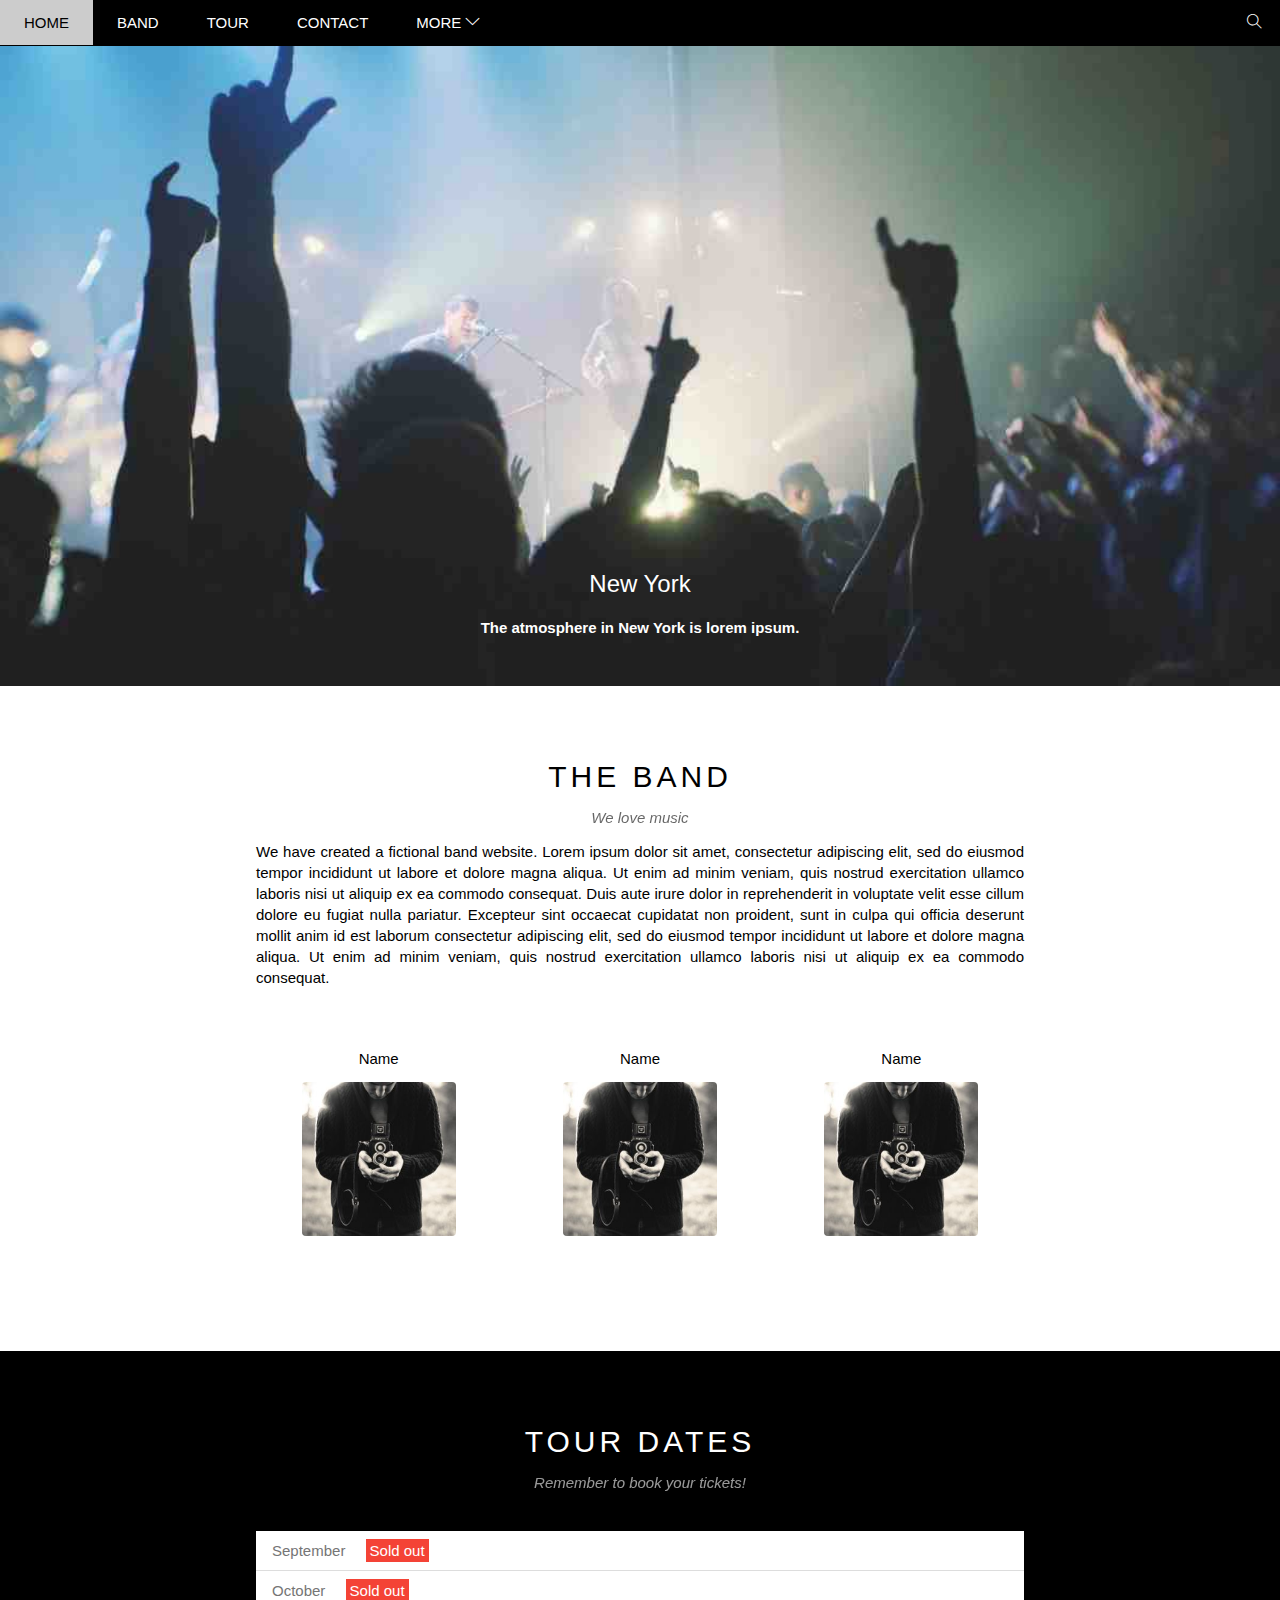
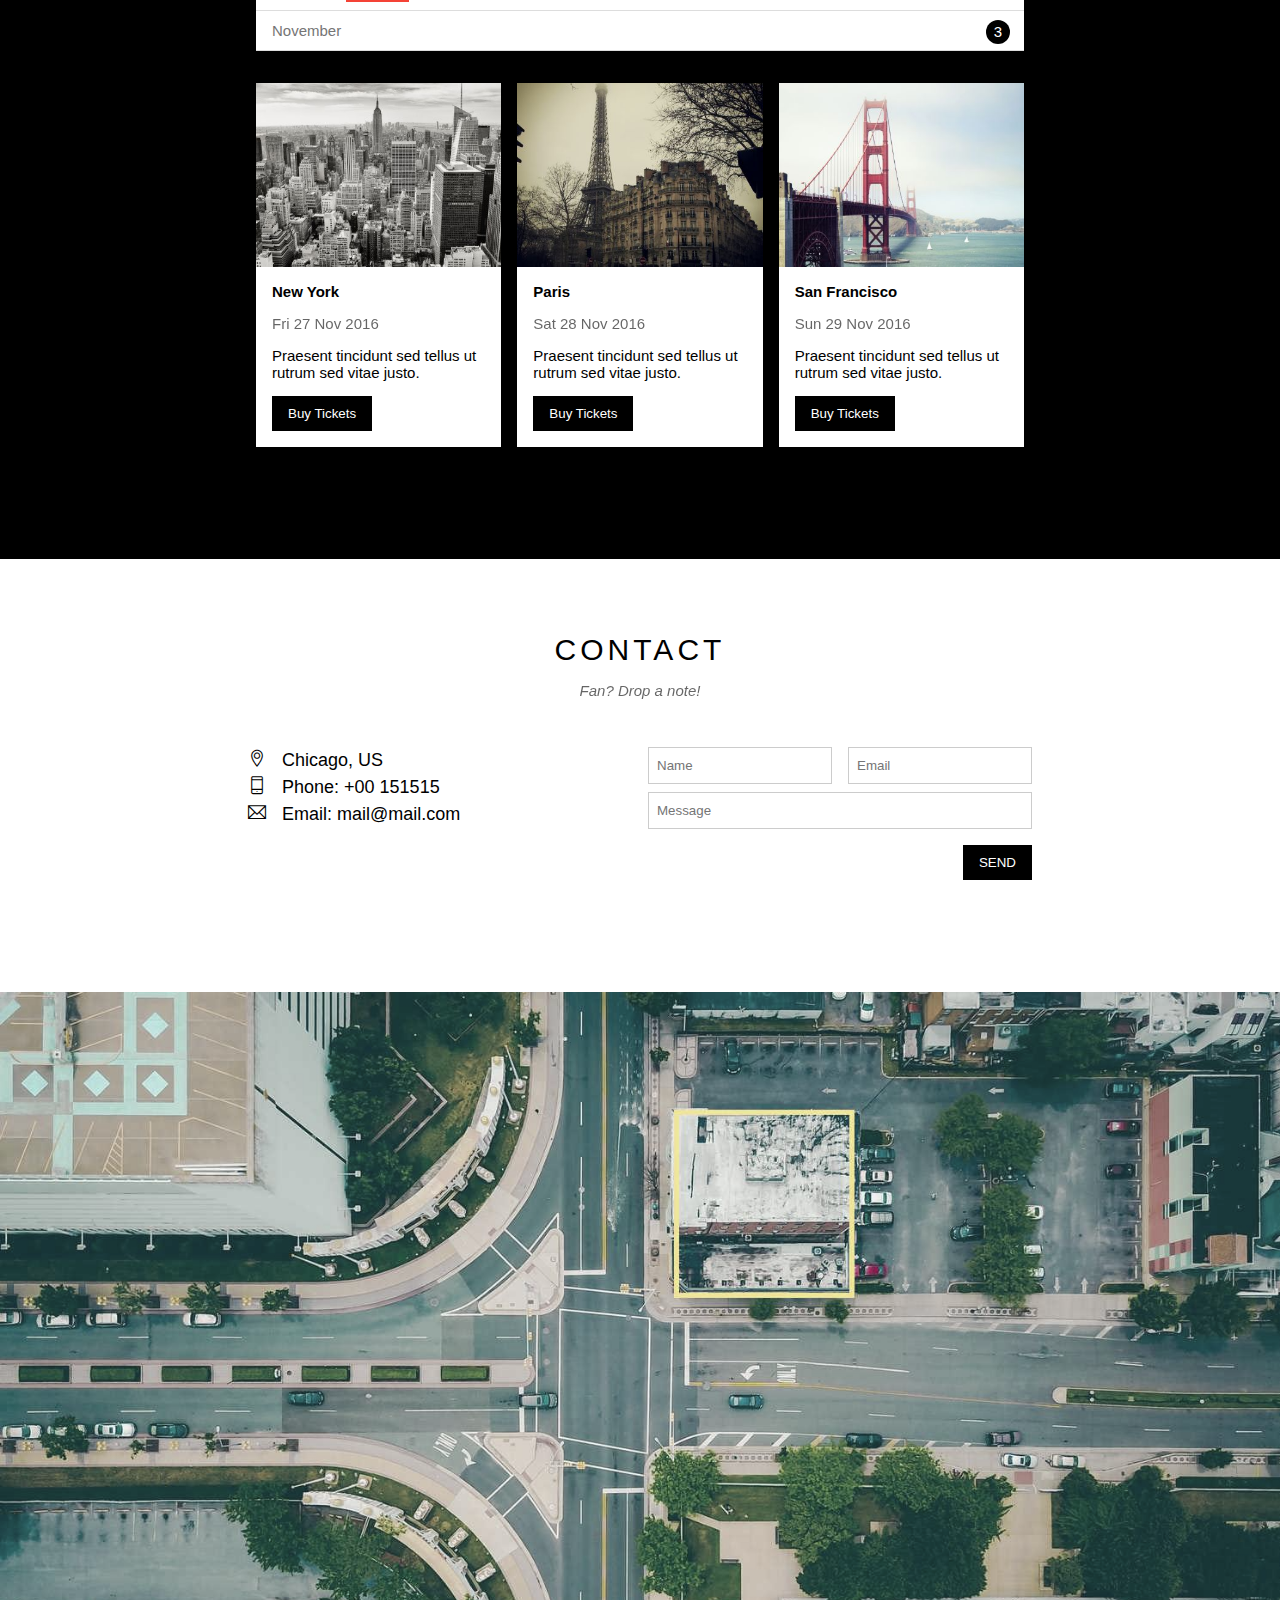
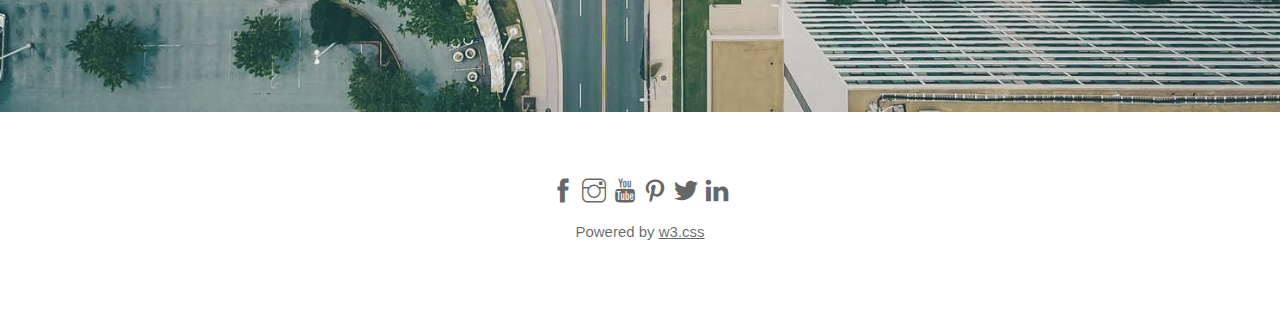
<file: index.html>
<!-- 
    https://www.w3schools.com/w3css/tryw3css_templates_band.htm
 -->
<!DOCTYPE html>
<html lang="en">
<head>
    <meta charset="UTF-8">
    <meta http-equiv="X-UA-Compatible" content="IE=edge">
    <meta name="viewport" content="width=device-width, initial-scale=1.0">
    <title>nncchifit</title>
    <link rel="stylesheet" href="./assets/css/style.css">
    <link rel="stylesheet" href="./assets/fonts/themify-icons/themify-icons.css">
</head>
<body>
    <div id="main">
        <div id="header">
            <!-- Begin: Nav -->
            <ul id="nav">
                <li><a href="#">Home</a></li>
                <li><a href="#band">Band</a></li>
                <li><a href="#tour">Tour</a></li>
                <li><a href="#contact">Contact</a></li>
                <li>
                    <a href="">
                        More
                        <i class="down-icon ti-angle-down"></i>
                    </a>
                    <ul class="subnav">
                        <li><a href="#">Merchandise</a></li>
                        <li><a href="#">Extras</a></li>
                        <li><a href="#">Media</a></li>
                    </ul>
                </li>
            </ul>
            <!-- End: Nav -->
            <!-- Begin: Search -->
            <div class="search-btn">
                <i class="search-icon ti-search"></i>
            </div>
            <!-- End: Search -->
        </div>

        <!-- Begin: Slider -->
        <div id="slider">
            <div class="text-content">
                <h2 class="text-heading">New York</h2>
                <p class="text-description">The atmosphere in New York is lorem ipsum.</p>
            </div>
            </div>
        <!-- End: Slider -->

        <div id="content">
            <!-- About -->
            <div id="band" class="content-section">
                <h2 class="section-heading">THE BAND</h2>
                <div class="section-subheading">We love music</div>
                <p class="about-text">We have created a fictional band website. Lorem ipsum dolor sit amet, consectetur adipiscing elit, sed do eiusmod tempor incididunt ut labore et dolore magna aliqua. Ut enim ad minim veniam, quis nostrud exercitation ullamco laboris nisi ut aliquip ex ea commodo consequat. Duis aute irure dolor in reprehenderit in voluptate velit esse cillum dolore eu fugiat nulla pariatur. Excepteur sint occaecat cupidatat non proident, sunt in culpa qui officia deserunt mollit anim id est laborum consectetur adipiscing elit, sed do eiusmod tempor incididunt ut labore et dolore magna aliqua. Ut enim ad minim veniam, quis nostrud exercitation ullamco laboris nisi ut aliquip ex ea commodo consequat.</p>
                <div class="row members-list">
                    <div class="col col-3 text-center">
                        <p class="member-name">Name</p>
                        <img src="./assets/img/band/member1.jpg" alt="Nam    e" class="member-img">
                    </div>
                    <div class="col col-3 text-center">
                        <p class="member-name">Name</p>
                        <img src="./assets/img/band/member1.jpg" alt="Nam    e" class="member-img">
                    </div>
                    <div class="col col-3 text-center">
                        <p class="member-name">Name</p>
                        <img src="./assets/img/band/member1.jpg" alt="Nam    e" class="member-img">
                    </div>
                </div>
            </div>
            
            <!-- Tour -->
            <div id="tour" class="tour-section">
                <div class="content-section">
                    <h2 class="section-heading text-white">TOUR DATES</h2>
                    <div class="section-subheading text-white">Remember to book your tickets!</div>

                    <!-- Tickets -->
                    <ul class="ticket-list">
                        <li>September <span class="sold-out">Sold out</span></li>
                        <li>October <span class="sold-out">Sold out</span></li>
                        <li>November <span class="quantity">3</span></li>
                    </ul>

                    <!-- places -->
                    <div class="row places-list">
                        <div class="col col-3">
                            <img src="./assets/img/places/place1.jpg" class="place-img" alt="New York">
                            <div class="place-body">
                                <h3 class="place-heading">New York</h3>
                                <p class="place-time">Fri 27 Nov 2016</p>
                                <p class="place-desc">Praesent tincidunt sed tellus ut rutrum sed vitae justo.</p>
                                <button class="btn js-buy-ticket">Buy Tickets</button>
                            </div>
                        </div>
                        <div class="col col-3">
                            <img src="./assets/img/places/place2.jpg" class="place-img" alt="New York">
                            <div class="place-body">
                                <h3 class="place-heading">Paris</h3>
                                <p class="place-time">Sat 28 Nov 2016</p>
                                <p class="place-desc">Praesent tincidunt sed tellus ut rutrum sed vitae justo.</p>
                                <button class="btn js-buy-ticket">Buy Tickets</button>
                            </div>
                        </div>
                        <div class="col col-3">
                            <img src="./assets/img/places/place3.jpg" class="place-img" alt="New York">
                            <div class="place-body">
                                <h3 class="place-heading">San Francisco</h3>
                                <p class="place-time">Sun 29 Nov 2016</p>
                                <p class="place-desc">Praesent tincidunt sed tellus ut rutrum sed vitae justo.</p>
                                <button class="btn js-buy-ticket">Buy Tickets</button>
                            </div>
                        </div>
                    </div>
                </div>

            </div>

            <!-- Contact -->
            <div id="contact" class="content-section">
                <h2 class="section-heading">CONTACT</h2>
                <div class="section-subheading">Fan? Drop a note!</div>
                <div class="row">
                    <div class="row contact-content">
                        <div class="col col-2 contact-info">
                            <p>
                                <i class="contact-icon ti-location-pin"></i>Chicago, US
                            </p>
                            <p>
                                <i class="contact-icon ti-mobile"></i>Phone: +00 151515
                            </p>
                            <p>
                                <i class="contact-icon ti-email"></i>Email: mail@mail.com
                            </p>
                        </div>
                        <div class="col col-2 contact-form">
                            <form action="">
                                <div class="row">
                                    <div class="col col-2" >
                                        <input type="text" name="" placeholder="Name" required id="" class="form-control">
                                    </div>
                                    <div class="col col-2">
                                        <input type="email" name="" placeholder="Email" required id="" class="form-control">
                                    </div>
                                </div>
                                <div class="row mt-8">
                                    <div class="col col-full">
                                        <input type="email" name="" placeholder="Message" required id="" class="form-control">
                                    </div>
                                </div>
                                <input class="btn pull-right mt-16" type="submit" value="SEND" >
                            </form>
                        </div>
                    </div>
                </div>
            </div>
            <!-- Image -->
            <div class="content-img">
                <img src="./assets/img/image/image.jpg" alt="Map">
            </div>
        </div>

        <div id="footer">
            <div class="socials-list text-center">
                <a href=""><i class="ti-facebook"></i></a>
                <a href=""><i class="ti-instagram"></i></a>
                <a href=""><i class="ti-youtube"></i></a>
                <a href=""><i class="ti-pinterest"></i></a>
                <a href=""><i class="ti-twitter-alt"></i></a>
                <a href=""><i class="ti-linkedin"></i></a>
            </div>
            <p class="copyright text-center">Powered by <a href="">w3.css</a></p>
        </div>
    </div>

    <div class="modal js-modal">
        <div class="modal-container js-modal-container">
            <div class="modal-close js-modal-close">
                <i class="ti-close"></i>
            </div>
            <header class="modal-header">
                <i class="modal-heading-icon ti-bag"></i>
                Tickets
            </header>
            <div class="modal-body">
                <lable for="ticket-quantity" class="modal-label">
                    <i class="ti-shopping-cart"></i>
                    Tickets, $15 per person
                </lable>
                <input id="ticket-quantity" type="text" class="modal-input" placeholder="How many?">
               
                <lable for="ticket-email" class="modal-label">
                    <i class="ti-user"></i>
                    Send To
                </lable>
                <input id="ticket-email" type="text" class="modal-input" placeholder="Enter email">
                <button id="buy-tickets">
                    PAY
                    <i class="modal-pay-icon ti-check"></i>
                </button>
            </div>
            <footer class="modal-footer">
                <p class="modal-help">Need <a href="">help?</a></p>
            </footer>
        </div>
    </div>

    <script>
        const buyBtns = document.querySelectorAll('.js-buy-ticket')
        const modal = document.querySelector('.js-modal')
        const modalContainer = document.querySelector('.js-modal-container')
        const modalClose = document.querySelector('.js-modal-close')


        // Hiển thị modal mua vé (Thêm class open vào modal)
        function showBuyTickets() {
            modal.classList.add('open')
        }

        // Hàm ẩn modal mua vé (Gỡ class open khỏi modal)
        function hideBuyTickets() {
            modal.classList.remove('open')
        }
        
        // addEventListener nghe hành vi
        for (const buyBtn of buyBtns) {
            buyBtn.addEventListener('click', showBuyTickets)
        }

        modalClose.addEventListener('click', hideBuyTickets)

        modal.addEventListener('click', hideBuyTickets)

        modalContainer.addEventListener('click', function(event) {
            event.stopPropagation()
        })
    </script>
</body>
</html>
</file>
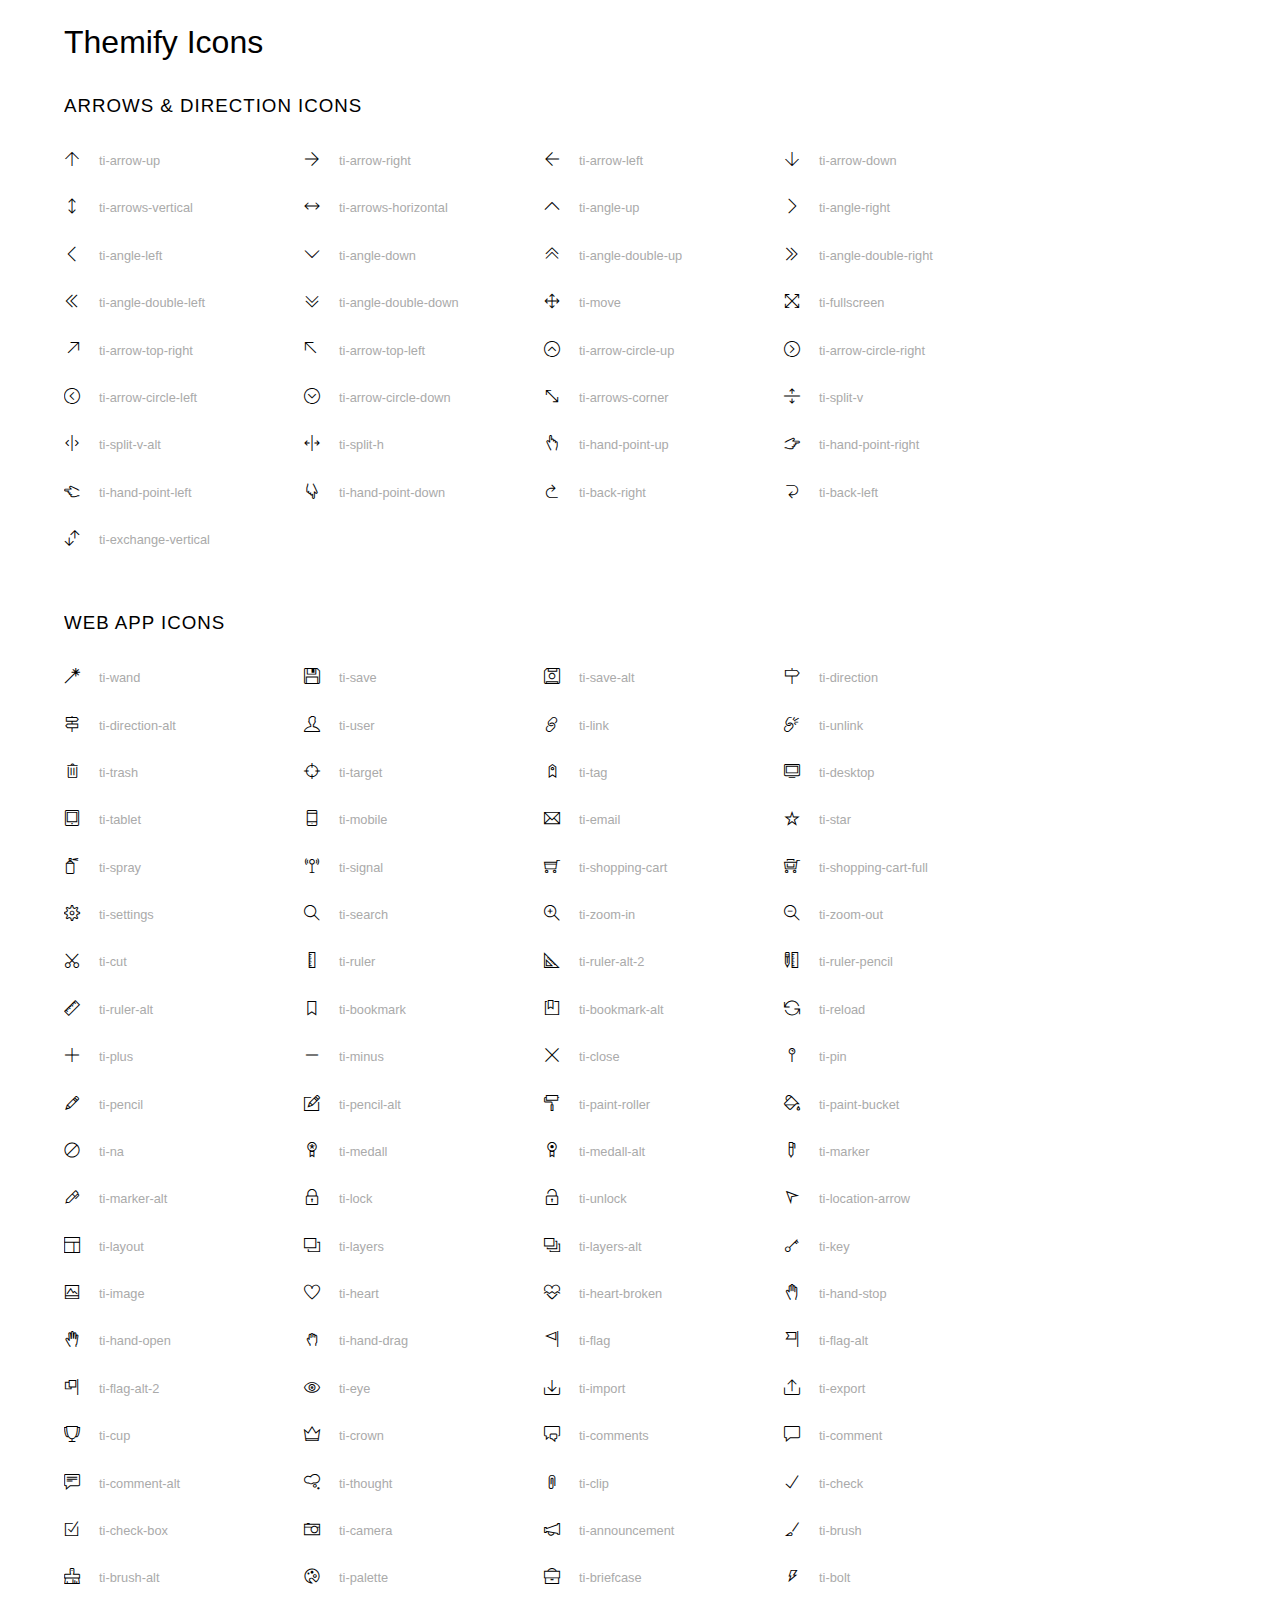
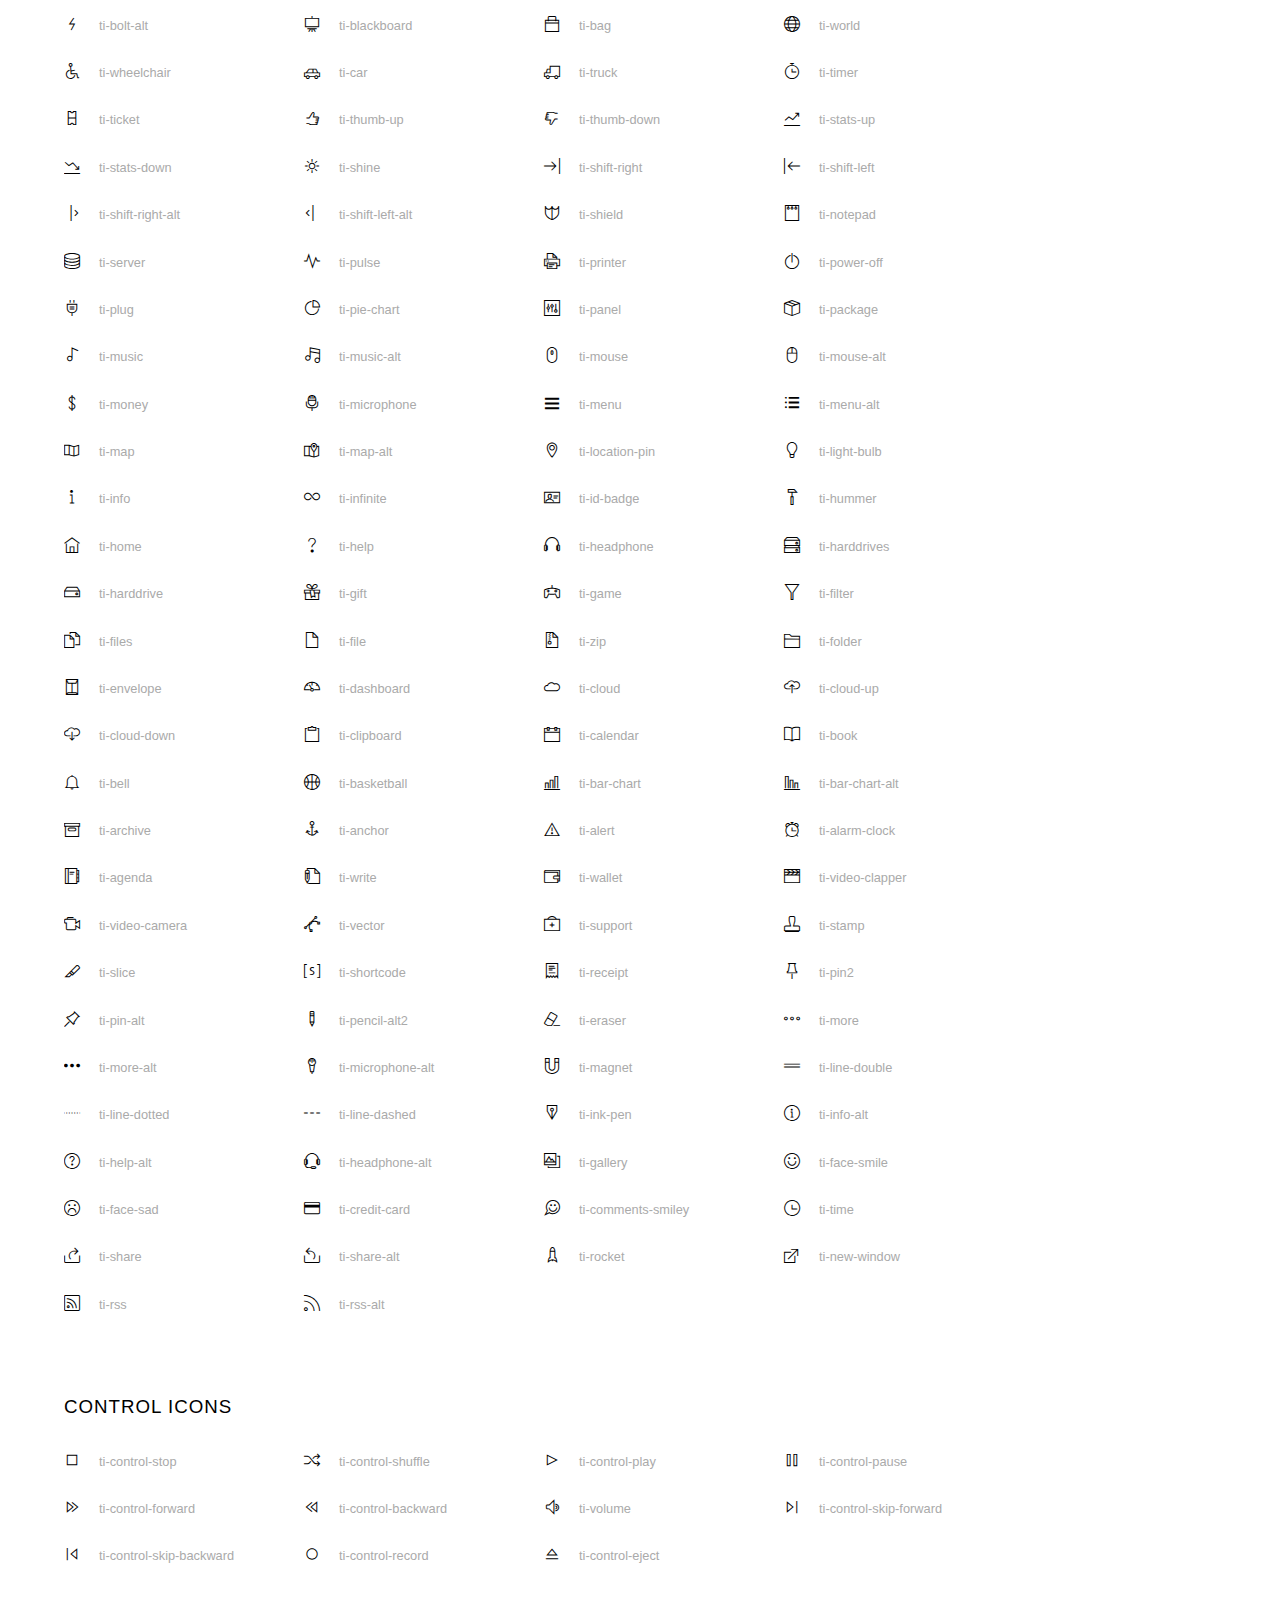
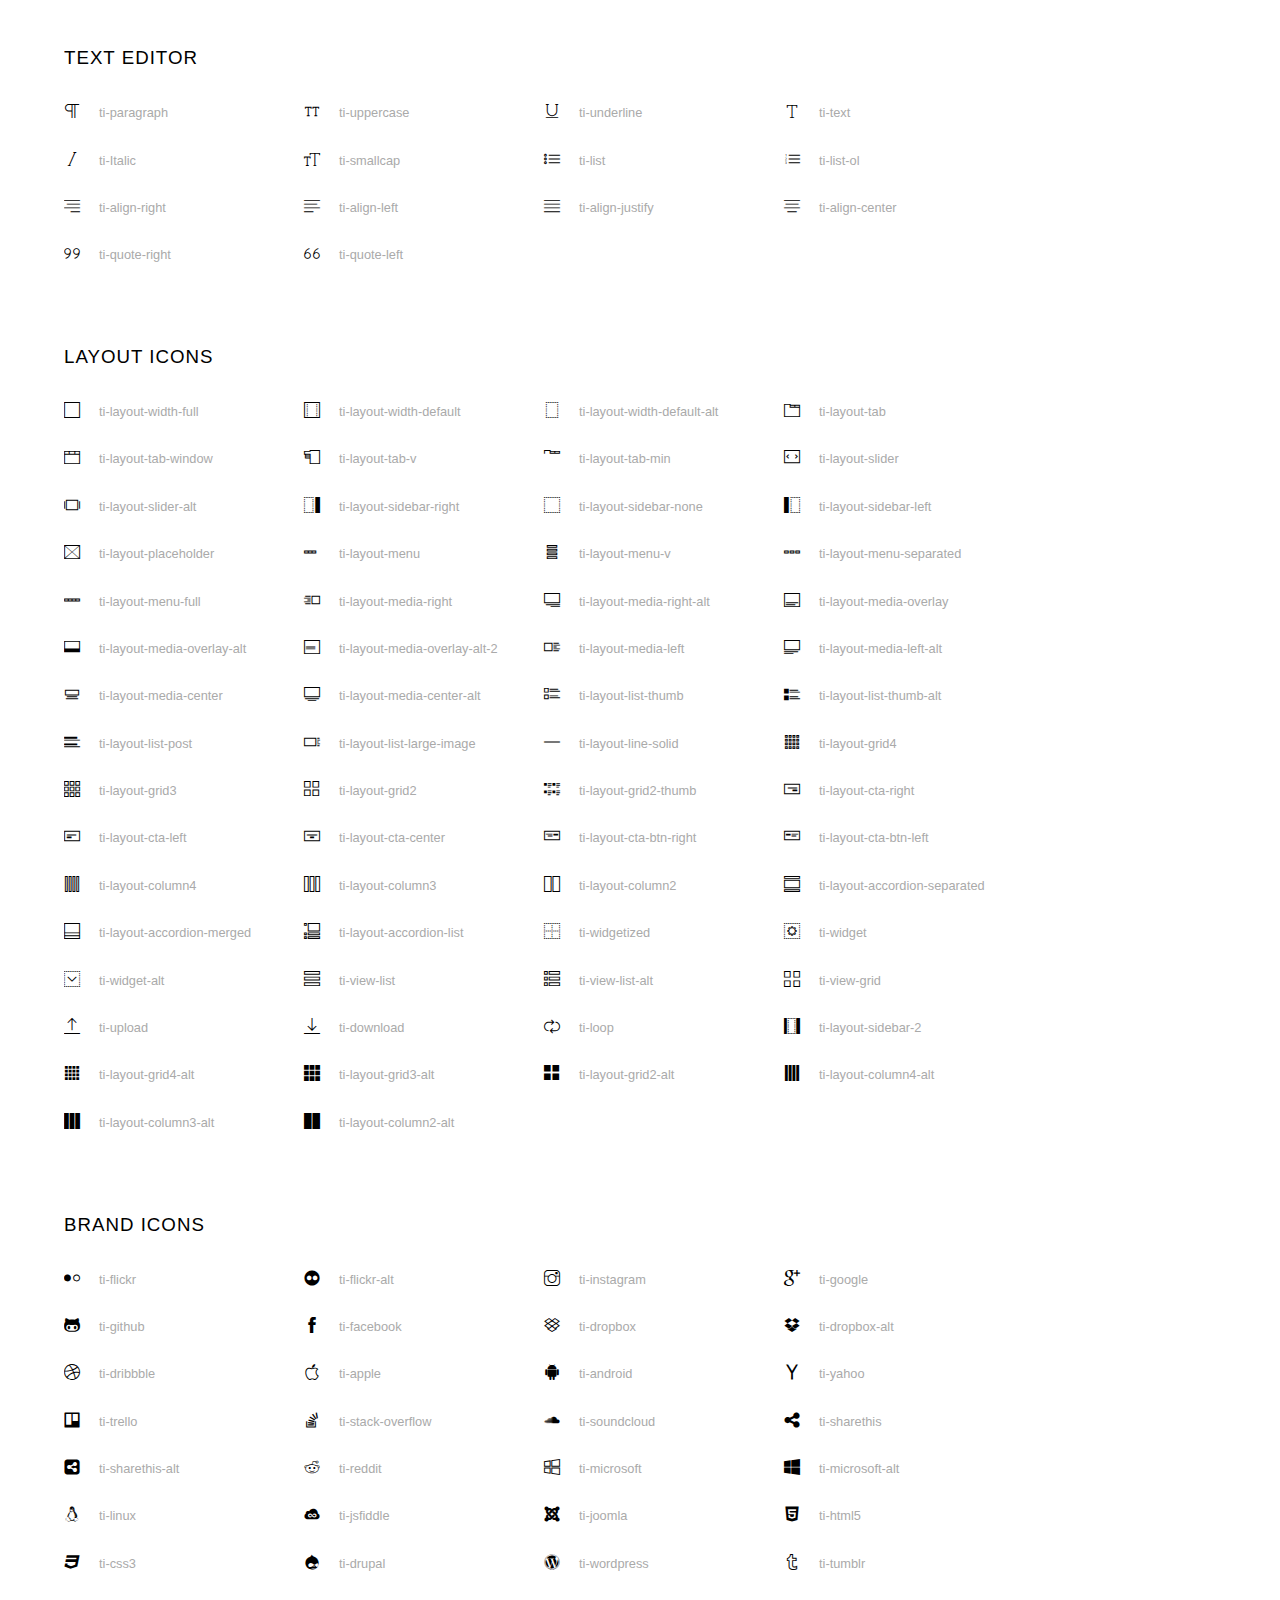
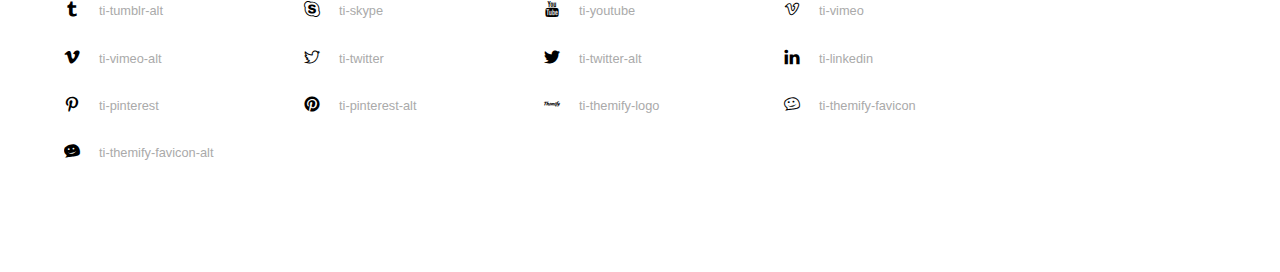
<file: assets/fonts/themify-icons/index.html>
<!doctype html>
<html>
<head>
	<meta charset="utf-8">
	<title>Themify Icon Font</title>
	<meta name="viewport" content="width=device-width">
	<link rel="stylesheet" href="demo-files/demo.css">
	<link rel="stylesheet" href="themify-icons.css">
	<!--[if lt IE 8]><!-->
	<link rel="stylesheet" href="ie7/ie7.css">
	<!--<![endif]-->
</head>
<body>
	<h1>Themify Icons</h1>

	<div class="icon-section">

		<div class="icon-section">
			<h3>Arrows &amp; Direction Icons </h3>

			<div class="icon-container">
				<span class="ti-arrow-up"></span><span class="icon-name"> ti-arrow-up</span>
			</div>
			<div class="icon-container">
				<span class="ti-arrow-right"></span><span class="icon-name"> ti-arrow-right</span>
			</div>
			<div class="icon-container">
				<span class="ti-arrow-left"></span><span class="icon-name"> ti-arrow-left</span>
			</div>
			<div class="icon-container">
				<span class="ti-arrow-down"></span><span class="icon-name"> ti-arrow-down</span>
			</div>
			<div class="icon-container">
				<span class="ti-arrows-vertical"></span><span class="icon-name"> ti-arrows-vertical</span>
			</div>
			<div class="icon-container">
				<span class="ti-arrows-horizontal"></span><span class="icon-name"> ti-arrows-horizontal</span>
			</div>
			<div class="icon-container">
				<span class="ti-angle-up"></span><span class="icon-name"> ti-angle-up</span>
			</div>
			<div class="icon-container">
				<span class="ti-angle-right"></span><span class="icon-name"> ti-angle-right</span>
			</div>
			<div class="icon-container">
				<span class="ti-angle-left"></span><span class="icon-name"> ti-angle-left</span>
			</div>
			<div class="icon-container">
				<span class="ti-angle-down"></span><span class="icon-name"> ti-angle-down</span>
			</div>	
			<div class="icon-container">
				<span class="ti-angle-double-up"></span><span class="icon-name"> ti-angle-double-up</span>
			</div>
			<div class="icon-container">
				<span class="ti-angle-double-right"></span><span class="icon-name"> ti-angle-double-right</span>
			</div>
			<div class="icon-container">
				<span class="ti-angle-double-left"></span><span class="icon-name"> ti-angle-double-left</span>
			</div>
			<div class="icon-container">
				<span class="ti-angle-double-down"></span><span class="icon-name"> ti-angle-double-down</span>
			</div>					
			<div class="icon-container">
				<span class="ti-move"></span><span class="icon-name"> ti-move</span>
			</div>
			<div class="icon-container">
				<span class="ti-fullscreen"></span><span class="icon-name"> ti-fullscreen</span>
			</div>
			<div class="icon-container">
				<span class="ti-arrow-top-right"></span><span class="icon-name"> ti-arrow-top-right</span>
			</div>
			<div class="icon-container">
				<span class="ti-arrow-top-left"></span><span class="icon-name"> ti-arrow-top-left</span>
			</div>
			<div class="icon-container">
				<span class="ti-arrow-circle-up"></span><span class="icon-name"> ti-arrow-circle-up</span>
			</div>
			<div class="icon-container">
				<span class="ti-arrow-circle-right"></span><span class="icon-name"> ti-arrow-circle-right</span>
			</div>
			<div class="icon-container">
				<span class="ti-arrow-circle-left"></span><span class="icon-name"> ti-arrow-circle-left</span>
			</div>
			<div class="icon-container">
				<span class="ti-arrow-circle-down"></span><span class="icon-name"> ti-arrow-circle-down</span>
			</div>
			<div class="icon-container">
				<span class="ti-arrows-corner"></span><span class="icon-name"> ti-arrows-corner</span>
			</div>
			<div class="icon-container">
				<span class="ti-split-v"></span><span class="icon-name"> ti-split-v</span>
			</div>

			<div class="icon-container">
				<span class="ti-split-v-alt"></span><span class="icon-name"> ti-split-v-alt</span>
			</div>
			<div class="icon-container">
				<span class="ti-split-h"></span><span class="icon-name"> ti-split-h</span>
			</div>
			<div class="icon-container">
				<span class="ti-hand-point-up"></span><span class="icon-name"> ti-hand-point-up</span>
			</div>
			<div class="icon-container">
				<span class="ti-hand-point-right"></span><span class="icon-name"> ti-hand-point-right</span>
			</div>
			<div class="icon-container">
				<span class="ti-hand-point-left"></span><span class="icon-name"> ti-hand-point-left</span>
			</div>
			<div class="icon-container">
				<span class="ti-hand-point-down"></span><span class="icon-name"> ti-hand-point-down</span>
			</div>
			<div class="icon-container">
				<span class="ti-back-right"></span><span class="icon-name"> ti-back-right</span>
			</div>
			<div class="icon-container">
				<span class="ti-back-left"></span><span class="icon-name"> ti-back-left</span>
			</div>
			<div class="icon-container">
				<span class="ti-exchange-vertical"></span><span class="icon-name"> ti-exchange-vertical</span>
			</div>

		</div> <!-- Arrows Icons -->



		<h3>Web App Icons</h3>
		
		<div class="icon-section">

			<div class="icon-container">
				<span class="ti-wand"></span><span class="icon-name"> ti-wand</span>
			</div>
			<div class="icon-container">
				<span class="ti-save"></span><span class="icon-name"> ti-save</span>
			</div>
			<div class="icon-container">
				<span class="ti-save-alt"></span><span class="icon-name"> ti-save-alt</span>
			</div>

			<div class="icon-container">
				<span class="ti-direction"></span><span class="icon-name"> ti-direction</span>
			</div>
			<div class="icon-container">
				<span class="ti-direction-alt"></span><span class="icon-name"> ti-direction-alt</span>
			</div>
			<div class="icon-container">
				<span class="ti-user"></span><span class="icon-name"> ti-user</span>
			</div>
			<div class="icon-container">
				<span class="ti-link"></span><span class="icon-name"> ti-link</span>
			</div>
			<div class="icon-container">
				<span class="ti-unlink"></span><span class="icon-name"> ti-unlink</span>
			</div>
			<div class="icon-container">
				<span class="ti-trash"></span><span class="icon-name"> ti-trash</span>
			</div>
			<div class="icon-container">
				<span class="ti-target"></span><span class="icon-name"> ti-target</span>
			</div>
			<div class="icon-container">
				<span class="ti-tag"></span><span class="icon-name"> ti-tag</span>
			</div>
			<div class="icon-container">
				<span class="ti-desktop"></span><span class="icon-name"> ti-desktop</span>
			</div>
			<div class="icon-container">
				<span class="ti-tablet"></span><span class="icon-name"> ti-tablet</span>
			</div>
			<div class="icon-container">
				<span class="ti-mobile"></span><span class="icon-name"> ti-mobile</span>
			</div>
			<div class="icon-container">
				<span class="ti-email"></span><span class="icon-name"> ti-email</span>
			</div>	
			<div class="icon-container">
				<span class="ti-star"></span><span class="icon-name"> ti-star</span>
			</div>
			<div class="icon-container">
				<span class="ti-spray"></span><span class="icon-name"> ti-spray</span>
			</div>
			<div class="icon-container">
				<span class="ti-signal"></span><span class="icon-name"> ti-signal</span>
			</div>
			<div class="icon-container">
				<span class="ti-shopping-cart"></span><span class="icon-name"> ti-shopping-cart</span>
			</div>
			<div class="icon-container">
				<span class="ti-shopping-cart-full"></span><span class="icon-name"> ti-shopping-cart-full</span>
			</div>
			<div class="icon-container">
				<span class="ti-settings"></span><span class="icon-name"> ti-settings</span>
			</div>
			<div class="icon-container">
				<span class="ti-search"></span><span class="icon-name"> ti-search</span>
			</div>
			<div class="icon-container">
				<span class="ti-zoom-in"></span><span class="icon-name"> ti-zoom-in</span>
			</div>
			<div class="icon-container">
				<span class="ti-zoom-out"></span><span class="icon-name"> ti-zoom-out</span>
			</div>
			<div class="icon-container">
				<span class="ti-cut"></span><span class="icon-name"> ti-cut</span>
			</div>
			<div class="icon-container">
				<span class="ti-ruler"></span><span class="icon-name"> ti-ruler</span>
			</div>
			<div class="icon-container">
				<span class="ti-ruler-alt-2"></span><span class="icon-name"> ti-ruler-alt-2</span>
			</div>			
			<div class="icon-container">
				<span class="ti-ruler-pencil"></span><span class="icon-name"> ti-ruler-pencil</span>
			</div>
			<div class="icon-container">
				<span class="ti-ruler-alt"></span><span class="icon-name"> ti-ruler-alt</span>
			</div>
			<div class="icon-container">
				<span class="ti-bookmark"></span><span class="icon-name"> ti-bookmark</span>
			</div>
			<div class="icon-container">
				<span class="ti-bookmark-alt"></span><span class="icon-name"> ti-bookmark-alt</span>
			</div>
			<div class="icon-container">
				<span class="ti-reload"></span><span class="icon-name"> ti-reload</span>
			</div>
			<div class="icon-container">
				<span class="ti-plus"></span><span class="icon-name"> ti-plus</span>
			</div>
			<div class="icon-container">
				<span class="ti-minus"></span><span class="icon-name"> ti-minus</span>
			</div>
			<div class="icon-container">
				<span class="ti-close"></span><span class="icon-name"> ti-close</span>
			</div>			
			<div class="icon-container">
				<span class="ti-pin"></span><span class="icon-name"> ti-pin</span>
			</div>
			<div class="icon-container">
				<span class="ti-pencil"></span><span class="icon-name"> ti-pencil</span>
			</div>
					
		  	<div class="icon-container">
				<span class="ti-pencil-alt"></span><span class="icon-name"> ti-pencil-alt</span>
			</div>
			<div class="icon-container">
				<span class="ti-paint-roller"></span><span class="icon-name"> ti-paint-roller</span>
			</div>
			<div class="icon-container">
				<span class="ti-paint-bucket"></span><span class="icon-name"> ti-paint-bucket</span>
			</div>
			<div class="icon-container">
				<span class="ti-na"></span><span class="icon-name"> ti-na</span>
			</div>
			<div class="icon-container">
				<span class="ti-medall"></span><span class="icon-name"> ti-medall</span>
			</div>
			<div class="icon-container">
				<span class="ti-medall-alt"></span><span class="icon-name"> ti-medall-alt</span>
			</div>
			<div class="icon-container">
				<span class="ti-marker"></span><span class="icon-name"> ti-marker</span>
			</div>
			<div class="icon-container">
				<span class="ti-marker-alt"></span><span class="icon-name"> ti-marker-alt</span>
			</div>

			<div class="icon-container">
				<span class="ti-lock"></span><span class="icon-name"> ti-lock</span>
			</div>
			<div class="icon-container">
				<span class="ti-unlock"></span><span class="icon-name"> ti-unlock</span>
			</div>
			<div class="icon-container">
				<span class="ti-location-arrow"></span><span class="icon-name"> ti-location-arrow</span>
			</div>
			<div class="icon-container">
				<span class="ti-layout"></span><span class="icon-name"> ti-layout</span>
			</div>
			<div class="icon-container">
				<span class="ti-layers"></span><span class="icon-name"> ti-layers</span>
			</div>
			<div class="icon-container">
				<span class="ti-layers-alt"></span><span class="icon-name"> ti-layers-alt</span>
			</div>
			<div class="icon-container">
				<span class="ti-key"></span><span class="icon-name"> ti-key</span>
			</div>
			<div class="icon-container">
				<span class="ti-image"></span><span class="icon-name"> ti-image</span>
			</div>
			<div class="icon-container">
				<span class="ti-heart"></span><span class="icon-name"> ti-heart</span>
			</div>
			<div class="icon-container">
				<span class="ti-heart-broken"></span><span class="icon-name"> ti-heart-broken</span>
			</div>
			<div class="icon-container">
				<span class="ti-hand-stop"></span><span class="icon-name"> ti-hand-stop</span>
			</div>
			<div class="icon-container">
				<span class="ti-hand-open"></span><span class="icon-name"> ti-hand-open</span>
			</div>
			<div class="icon-container">
				<span class="ti-hand-drag"></span><span class="icon-name"> ti-hand-drag</span>
			</div>
			<div class="icon-container">
				<span class="ti-flag"></span><span class="icon-name"> ti-flag</span>
			</div>
			<div class="icon-container">
				<span class="ti-flag-alt"></span><span class="icon-name"> ti-flag-alt</span>
			</div>
			<div class="icon-container">
				<span class="ti-flag-alt-2"></span><span class="icon-name"> ti-flag-alt-2</span>
			</div>
			<div class="icon-container">
				<span class="ti-eye"></span><span class="icon-name"> ti-eye</span>
			</div>
			<div class="icon-container">
				<span class="ti-import"></span><span class="icon-name"> ti-import</span>
			</div>			
			<div class="icon-container">
				<span class="ti-export"></span><span class="icon-name"> ti-export</span>
			</div>
			<div class="icon-container">
				<span class="ti-cup"></span><span class="icon-name"> ti-cup</span>
			</div>
			<div class="icon-container">
				<span class="ti-crown"></span><span class="icon-name"> ti-crown</span>
			</div>
			<div class="icon-container">
				<span class="ti-comments"></span><span class="icon-name"> ti-comments</span>
			</div>
			<div class="icon-container">
				<span class="ti-comment"></span><span class="icon-name"> ti-comment</span>
			</div>
			<div class="icon-container">
				<span class="ti-comment-alt"></span><span class="icon-name"> ti-comment-alt</span>
			</div>
			<div class="icon-container">
				<span class="ti-thought"></span><span class="icon-name"> ti-thought</span>
			</div>			
			<div class="icon-container">
				<span class="ti-clip"></span><span class="icon-name"> ti-clip</span>
			</div>

			<div class="icon-container">
				<span class="ti-check"></span><span class="icon-name"> ti-check</span>
			</div>
			<div class="icon-container">
				<span class="ti-check-box"></span><span class="icon-name"> ti-check-box</span>
			</div>
			<div class="icon-container">
				<span class="ti-camera"></span><span class="icon-name"> ti-camera</span>
			</div>
			<div class="icon-container">
				<span class="ti-announcement"></span><span class="icon-name"> ti-announcement</span>
			</div>
			<div class="icon-container">
				<span class="ti-brush"></span><span class="icon-name"> ti-brush</span>
			</div>
			<div class="icon-container">
				<span class="ti-brush-alt"></span><span class="icon-name"> ti-brush-alt</span>
			</div>
			<div class="icon-container">
				<span class="ti-palette"></span><span class="icon-name"> ti-palette</span>
			</div>			
			<div class="icon-container">
				<span class="ti-briefcase"></span><span class="icon-name"> ti-briefcase</span>
			</div>
			<div class="icon-container">
				<span class="ti-bolt"></span><span class="icon-name"> ti-bolt</span>
			</div>
			<div class="icon-container">
				<span class="ti-bolt-alt"></span><span class="icon-name"> ti-bolt-alt</span>
			</div>
			<div class="icon-container">
				<span class="ti-blackboard"></span><span class="icon-name"> ti-blackboard</span>
			</div>
			<div class="icon-container">
				<span class="ti-bag"></span><span class="icon-name"> ti-bag</span>
			</div>
			<div class="icon-container">
				<span class="ti-world"></span><span class="icon-name"> ti-world</span>
			</div>
			<div class="icon-container">
				<span class="ti-wheelchair"></span><span class="icon-name"> ti-wheelchair</span>
			</div>
			<div class="icon-container">
				<span class="ti-car"></span><span class="icon-name"> ti-car</span>
			</div>
			<div class="icon-container">
				<span class="ti-truck"></span><span class="icon-name"> ti-truck</span>
			</div>
			<div class="icon-container">
				<span class="ti-timer"></span><span class="icon-name"> ti-timer</span>
			</div>
			<div class="icon-container">
				<span class="ti-ticket"></span><span class="icon-name"> ti-ticket</span>
			</div>
			<div class="icon-container">
				<span class="ti-thumb-up"></span><span class="icon-name"> ti-thumb-up</span>
			</div>
			<div class="icon-container">
				<span class="ti-thumb-down"></span><span class="icon-name"> ti-thumb-down</span>
			</div>

			<div class="icon-container">
				<span class="ti-stats-up"></span><span class="icon-name"> ti-stats-up</span>
			</div>
			<div class="icon-container">
				<span class="ti-stats-down"></span><span class="icon-name"> ti-stats-down</span>
			</div>
			<div class="icon-container">
				<span class="ti-shine"></span><span class="icon-name"> ti-shine</span>
			</div>
			<div class="icon-container">
				<span class="ti-shift-right"></span><span class="icon-name"> ti-shift-right</span>
			</div>
			<div class="icon-container">
				<span class="ti-shift-left"></span><span class="icon-name"> ti-shift-left</span>
			</div>

			<div class="icon-container">
				<span class="ti-shift-right-alt"></span><span class="icon-name"> ti-shift-right-alt</span>
			</div>
			<div class="icon-container">
				<span class="ti-shift-left-alt"></span><span class="icon-name"> ti-shift-left-alt</span>
			</div>
			<div class="icon-container">
				<span class="ti-shield"></span><span class="icon-name"> ti-shield</span>
			</div>
			<div class="icon-container">
				<span class="ti-notepad"></span><span class="icon-name"> ti-notepad</span>
			</div>
			<div class="icon-container">
				<span class="ti-server"></span><span class="icon-name"> ti-server</span>
			</div>

			<div class="icon-container">
				<span class="ti-pulse"></span><span class="icon-name"> ti-pulse</span>
			</div>
			<div class="icon-container">
				<span class="ti-printer"></span><span class="icon-name"> ti-printer</span>
			</div>
			<div class="icon-container">
				<span class="ti-power-off"></span><span class="icon-name"> ti-power-off</span>
			</div>
			<div class="icon-container">
				<span class="ti-plug"></span><span class="icon-name"> ti-plug</span>
			</div>
			<div class="icon-container">
				<span class="ti-pie-chart"></span><span class="icon-name"> ti-pie-chart</span>
			</div>

			<div class="icon-container">
				<span class="ti-panel"></span><span class="icon-name"> ti-panel</span>
			</div>
			<div class="icon-container">
				<span class="ti-package"></span><span class="icon-name"> ti-package</span>
			</div>
			<div class="icon-container">
				<span class="ti-music"></span><span class="icon-name"> ti-music</span>
			</div>
			<div class="icon-container">
				<span class="ti-music-alt"></span><span class="icon-name"> ti-music-alt</span>
			</div>
			<div class="icon-container">
				<span class="ti-mouse"></span><span class="icon-name"> ti-mouse</span>
			</div>
			<div class="icon-container">
				<span class="ti-mouse-alt"></span><span class="icon-name"> ti-mouse-alt</span>
			</div>
			<div class="icon-container">
				<span class="ti-money"></span><span class="icon-name"> ti-money</span>
			</div>
			<div class="icon-container">
				<span class="ti-microphone"></span><span class="icon-name"> ti-microphone</span>
			</div>
			<div class="icon-container">
				<span class="ti-menu"></span><span class="icon-name"> ti-menu</span>
			</div>
			<div class="icon-container">
				<span class="ti-menu-alt"></span><span class="icon-name"> ti-menu-alt</span>
			</div>
			<div class="icon-container">
				<span class="ti-map"></span><span class="icon-name"> ti-map</span>
			</div>
			<div class="icon-container">
				<span class="ti-map-alt"></span><span class="icon-name"> ti-map-alt</span>
			</div>

			<div class="icon-container">
				<span class="ti-location-pin"></span><span class="icon-name"> ti-location-pin</span>
			</div>

			<div class="icon-container">
				<span class="ti-light-bulb"></span><span class="icon-name"> ti-light-bulb</span>
			</div>
			<div class="icon-container">
				<span class="ti-info"></span><span class="icon-name"> ti-info</span>
			</div>
			<div class="icon-container">
				<span class="ti-infinite"></span><span class="icon-name"> ti-infinite</span>
			</div>
			<div class="icon-container">
				<span class="ti-id-badge"></span><span class="icon-name"> ti-id-badge</span>
			</div>
			<div class="icon-container">
				<span class="ti-hummer"></span><span class="icon-name"> ti-hummer</span>
			</div>
			<div class="icon-container">
				<span class="ti-home"></span><span class="icon-name"> ti-home</span>
			</div>
			<div class="icon-container">
				<span class="ti-help"></span><span class="icon-name"> ti-help</span>
			</div>
			<div class="icon-container">
				<span class="ti-headphone"></span><span class="icon-name"> ti-headphone</span>
			</div>
			<div class="icon-container">
				<span class="ti-harddrives"></span><span class="icon-name"> ti-harddrives</span>
			</div>
			<div class="icon-container">
				<span class="ti-harddrive"></span><span class="icon-name"> ti-harddrive</span>
			</div>
			<div class="icon-container">
				<span class="ti-gift"></span><span class="icon-name"> ti-gift</span>
			</div>
			<div class="icon-container">
				<span class="ti-game"></span><span class="icon-name"> ti-game</span>
			</div>
			<div class="icon-container">
				<span class="ti-filter"></span><span class="icon-name"> ti-filter</span>
			</div>
			<div class="icon-container">
				<span class="ti-files"></span><span class="icon-name"> ti-files</span>
			</div>
			<div class="icon-container">
				<span class="ti-file"></span><span class="icon-name"> ti-file</span>
			</div>
			<div class="icon-container">
				<span class="ti-zip"></span><span class="icon-name"> ti-zip</span>
			</div>
			<div class="icon-container">
				<span class="ti-folder"></span><span class="icon-name"> ti-folder</span>
			</div>			
			<div class="icon-container">
				<span class="ti-envelope"></span><span class="icon-name"> ti-envelope</span>
			</div>


			<div class="icon-container">
				<span class="ti-dashboard"></span><span class="icon-name"> ti-dashboard</span>
			</div>
			<div class="icon-container">
				<span class="ti-cloud"></span><span class="icon-name"> ti-cloud</span>
			</div>
			<div class="icon-container">
				<span class="ti-cloud-up"></span><span class="icon-name"> ti-cloud-up</span>
			</div>
			<div class="icon-container">
				<span class="ti-cloud-down"></span><span class="icon-name"> ti-cloud-down</span>
			</div>
			<div class="icon-container">
				<span class="ti-clipboard"></span><span class="icon-name"> ti-clipboard</span>
			</div>
			<div class="icon-container">
				<span class="ti-calendar"></span><span class="icon-name"> ti-calendar</span>
			</div>
			<div class="icon-container">
				<span class="ti-book"></span><span class="icon-name"> ti-book</span>
			</div>
			<div class="icon-container">
				<span class="ti-bell"></span><span class="icon-name"> ti-bell</span>
			</div>
			<div class="icon-container">
				<span class="ti-basketball"></span><span class="icon-name"> ti-basketball</span>
			</div>
			<div class="icon-container">
				<span class="ti-bar-chart"></span><span class="icon-name"> ti-bar-chart</span>
			</div>
			<div class="icon-container">
				<span class="ti-bar-chart-alt"></span><span class="icon-name"> ti-bar-chart-alt</span>
			</div>


			<div class="icon-container">
				<span class="ti-archive"></span><span class="icon-name"> ti-archive</span>
			</div>
			<div class="icon-container">
				<span class="ti-anchor"></span><span class="icon-name"> ti-anchor</span>
			</div>

			<div class="icon-container">
				<span class="ti-alert"></span><span class="icon-name"> ti-alert</span>
			</div>
			<div class="icon-container">
				<span class="ti-alarm-clock"></span><span class="icon-name"> ti-alarm-clock</span>
			</div>
			<div class="icon-container">
				<span class="ti-agenda"></span><span class="icon-name"> ti-agenda</span>
			</div>
			<div class="icon-container">
				<span class="ti-write"></span><span class="icon-name"> ti-write</span>
			</div>

			<div class="icon-container">
				<span class="ti-wallet"></span><span class="icon-name"> ti-wallet</span>
			</div>
			<div class="icon-container">
				<span class="ti-video-clapper"></span><span class="icon-name"> ti-video-clapper</span>
			</div>
			<div class="icon-container">
				<span class="ti-video-camera"></span><span class="icon-name"> ti-video-camera</span>
			</div>
			<div class="icon-container">
				<span class="ti-vector"></span><span class="icon-name"> ti-vector</span>
			</div>

			<div class="icon-container">
				<span class="ti-support"></span><span class="icon-name"> ti-support</span>
			</div>
			<div class="icon-container">
				<span class="ti-stamp"></span><span class="icon-name"> ti-stamp</span>
			</div>
			<div class="icon-container">
				<span class="ti-slice"></span><span class="icon-name"> ti-slice</span>
			</div>
			<div class="icon-container">
				<span class="ti-shortcode"></span><span class="icon-name"> ti-shortcode</span>
			</div>
			<div class="icon-container">
				<span class="ti-receipt"></span><span class="icon-name"> ti-receipt</span>
			</div>
			<div class="icon-container">
				<span class="ti-pin2"></span><span class="icon-name"> ti-pin2</span>
			</div>
			<div class="icon-container">
				<span class="ti-pin-alt"></span><span class="icon-name"> ti-pin-alt</span>
			</div>
			<div class="icon-container">
				<span class="ti-pencil-alt2"></span><span class="icon-name"> ti-pencil-alt2</span>
			</div>
			<div class="icon-container">
				<span class="ti-eraser"></span><span class="icon-name"> ti-eraser</span>
			</div>			
			<div class="icon-container">
				<span class="ti-more"></span><span class="icon-name"> ti-more</span>
			</div>
			<div class="icon-container">
				<span class="ti-more-alt"></span><span class="icon-name"> ti-more-alt</span>
			</div>
			<div class="icon-container">
				<span class="ti-microphone-alt"></span><span class="icon-name"> ti-microphone-alt</span>
			</div>
			<div class="icon-container">
				<span class="ti-magnet"></span><span class="icon-name"> ti-magnet</span>
			</div>
			<div class="icon-container">
				<span class="ti-line-double"></span><span class="icon-name"> ti-line-double</span>
			</div>
			<div class="icon-container">
				<span class="ti-line-dotted"></span><span class="icon-name"> ti-line-dotted</span>
			</div>
			<div class="icon-container">
				<span class="ti-line-dashed"></span><span class="icon-name"> ti-line-dashed</span>
			</div>

			<div class="icon-container">
				<span class="ti-ink-pen"></span><span class="icon-name"> ti-ink-pen</span>
			</div>
			<div class="icon-container">
				<span class="ti-info-alt"></span><span class="icon-name"> ti-info-alt</span>
			</div>
			<div class="icon-container">
				<span class="ti-help-alt"></span><span class="icon-name"> ti-help-alt</span>
			</div>
			<div class="icon-container">
				<span class="ti-headphone-alt"></span><span class="icon-name"> ti-headphone-alt</span>
			</div>

			<div class="icon-container">
				<span class="ti-gallery"></span><span class="icon-name"> ti-gallery</span>
			</div>
			<div class="icon-container">
				<span class="ti-face-smile"></span><span class="icon-name"> ti-face-smile</span>
			</div>
			<div class="icon-container">
				<span class="ti-face-sad"></span><span class="icon-name"> ti-face-sad</span>
			</div>
			<div class="icon-container">
				<span class="ti-credit-card"></span><span class="icon-name"> ti-credit-card</span>
			</div>
			<div class="icon-container">
				<span class="ti-comments-smiley"></span><span class="icon-name"> ti-comments-smiley</span>
			</div>
			<div class="icon-container">
				<span class="ti-time"></span><span class="icon-name"> ti-time</span>
			</div>
			<div class="icon-container">
				<span class="ti-share"></span><span class="icon-name"> ti-share</span>
			</div>
			<div class="icon-container">
				<span class="ti-share-alt"></span><span class="icon-name"> ti-share-alt</span>
			</div>
			<div class="icon-container">
				<span class="ti-rocket"></span><span class="icon-name"> ti-rocket</span>
			</div>

			<div class="icon-container">
				<span class="ti-new-window"></span><span class="icon-name"> ti-new-window</span>
			</div>

			<div class="icon-container">
				<span class="ti-rss"></span><span class="icon-name"> ti-rss</span>
			</div>

			<div class="icon-container">
				<span class="ti-rss-alt"></span><span class="icon-name"> ti-rss-alt</span>
			</div>
			
		</div><!-- Web App Icons -->


		<div class="icon-section">
			<h3>Control Icons</h3>
			<div class="icon-container">
				<span class="ti-control-stop"></span><span class="icon-name"> ti-control-stop</span>
			</div>
			<div class="icon-container">
				<span class="ti-control-shuffle"></span><span class="icon-name"> ti-control-shuffle</span>
			</div>
			<div class="icon-container">
				<span class="ti-control-play"></span><span class="icon-name"> ti-control-play</span>
			</div>
			<div class="icon-container">
				<span class="ti-control-pause"></span><span class="icon-name"> ti-control-pause</span>
			</div>
			<div class="icon-container">
				<span class="ti-control-forward"></span><span class="icon-name"> ti-control-forward</span>
			</div>
			<div class="icon-container">
				<span class="ti-control-backward"></span><span class="icon-name"> ti-control-backward</span>
			</div>	
			<div class="icon-container">
				<span class="ti-volume"></span><span class="icon-name"> ti-volume</span>
			</div>
			<div class="icon-container">
				<span class="ti-control-skip-forward"></span><span class="icon-name"> ti-control-skip-forward</span>
			</div>
			<div class="icon-container">
				<span class="ti-control-skip-backward"></span><span class="icon-name"> ti-control-skip-backward</span>
			</div>
			<div class="icon-container">
				<span class="ti-control-record"></span><span class="icon-name"> ti-control-record</span>
			</div>
			<div class="icon-container">
				<span class="ti-control-eject"></span><span class="icon-name"> ti-control-eject</span>
			</div>			
		</div> <!-- Control Icons -->


		<div class="icon-section">
			<h3>Text Editor</h3>

			<div class="icon-container">
				<span class="ti-paragraph"></span><span class="icon-name"> ti-paragraph</span>
			</div>
			<div class="icon-container">
				<span class="ti-uppercase"></span><span class="icon-name"> ti-uppercase</span>
			</div>

			<div class="icon-container">
				<span class="ti-underline"></span><span class="icon-name"> ti-underline</span>
			</div>
			<div class="icon-container">
				<span class="ti-text"></span><span class="icon-name"> ti-text</span>
			</div>
			<div class="icon-container">
				<span class="ti-Italic"></span><span class="icon-name"> ti-Italic</span>
			</div>
			<div class="icon-container">
				<span class="ti-smallcap"></span><span class="icon-name"> ti-smallcap</span>
			</div>
			<div class="icon-container">
				<span class="ti-list"></span><span class="icon-name"> ti-list</span>
			</div>
			<div class="icon-container">
				<span class="ti-list-ol"></span><span class="icon-name"> ti-list-ol</span>
			</div>
			<div class="icon-container">
				<span class="ti-align-right"></span><span class="icon-name"> ti-align-right</span>
			</div>
			<div class="icon-container">
				<span class="ti-align-left"></span><span class="icon-name"> ti-align-left</span>
			</div>
			<div class="icon-container">
				<span class="ti-align-justify"></span><span class="icon-name"> ti-align-justify</span>
			</div>
			<div class="icon-container">
				<span class="ti-align-center"></span><span class="icon-name"> ti-align-center</span>
			</div>
			<div class="icon-container">
				<span class="ti-quote-right"></span><span class="icon-name"> ti-quote-right</span>
			</div>
			<div class="icon-container">
				<span class="ti-quote-left"></span><span class="icon-name"> ti-quote-left</span>
			</div>

		</div> <!-- Text Editor -->



		<div class="icon-section">
			<h3>Layout Icons</h3>
			<div class="icon-container">
				<span class="ti-layout-width-full"></span><span class="icon-name"> ti-layout-width-full</span>
			</div>
			<div class="icon-container">
				<span class="ti-layout-width-default"></span><span class="icon-name"> ti-layout-width-default</span>
			</div>
			<div class="icon-container">
				<span class="ti-layout-width-default-alt"></span><span class="icon-name"> ti-layout-width-default-alt</span>
			</div>
			<div class="icon-container">
				<span class="ti-layout-tab"></span><span class="icon-name"> ti-layout-tab</span>
			</div>
			<div class="icon-container">
				<span class="ti-layout-tab-window"></span><span class="icon-name"> ti-layout-tab-window</span>
			</div>
			<div class="icon-container">
				<span class="ti-layout-tab-v"></span><span class="icon-name"> ti-layout-tab-v</span>
			</div>
			<div class="icon-container">
				<span class="ti-layout-tab-min"></span><span class="icon-name"> ti-layout-tab-min</span>
			</div>
			<div class="icon-container">
				<span class="ti-layout-slider"></span><span class="icon-name"> ti-layout-slider</span>
			</div>
			<div class="icon-container">
				<span class="ti-layout-slider-alt"></span><span class="icon-name"> ti-layout-slider-alt</span>
			</div>
			<div class="icon-container">
				<span class="ti-layout-sidebar-right"></span><span class="icon-name"> ti-layout-sidebar-right</span>
			</div>
			<div class="icon-container">
				<span class="ti-layout-sidebar-none"></span><span class="icon-name"> ti-layout-sidebar-none</span>
			</div>
			<div class="icon-container">
				<span class="ti-layout-sidebar-left"></span><span class="icon-name"> ti-layout-sidebar-left</span>
			</div>
			<div class="icon-container">
				<span class="ti-layout-placeholder"></span><span class="icon-name"> ti-layout-placeholder</span>
			</div>
			<div class="icon-container">
				<span class="ti-layout-menu"></span><span class="icon-name"> ti-layout-menu</span>
			</div>
			<div class="icon-container">
				<span class="ti-layout-menu-v"></span><span class="icon-name"> ti-layout-menu-v</span>
			</div>
			<div class="icon-container">
				<span class="ti-layout-menu-separated"></span><span class="icon-name"> ti-layout-menu-separated</span>
			</div>
			<div class="icon-container">
				<span class="ti-layout-menu-full"></span><span class="icon-name"> ti-layout-menu-full</span>
			</div>
			<div class="icon-container">
				<span class="ti-layout-media-right"></span><span class="icon-name"> ti-layout-media-right</span>
			</div>
			<div class="icon-container">
				<span class="ti-layout-media-right-alt"></span><span class="icon-name"> ti-layout-media-right-alt</span>
			</div>
			<div class="icon-container">
				<span class="ti-layout-media-overlay"></span><span class="icon-name"> ti-layout-media-overlay</span>
			</div>
			<div class="icon-container">
				<span class="ti-layout-media-overlay-alt"></span><span class="icon-name"> ti-layout-media-overlay-alt</span>
			</div>
			<div class="icon-container">
				<span class="ti-layout-media-overlay-alt-2"></span><span class="icon-name"> ti-layout-media-overlay-alt-2</span>
			</div>
			<div class="icon-container">
				<span class="ti-layout-media-left"></span><span class="icon-name"> ti-layout-media-left</span>
			</div>
			<div class="icon-container">
				<span class="ti-layout-media-left-alt"></span><span class="icon-name"> ti-layout-media-left-alt</span>
			</div>
			<div class="icon-container">
				<span class="ti-layout-media-center"></span><span class="icon-name"> ti-layout-media-center</span>
			</div>
			<div class="icon-container">
				<span class="ti-layout-media-center-alt"></span><span class="icon-name"> ti-layout-media-center-alt</span>
			</div>
			<div class="icon-container">
				<span class="ti-layout-list-thumb"></span><span class="icon-name"> ti-layout-list-thumb</span>
			</div>
			<div class="icon-container">
				<span class="ti-layout-list-thumb-alt"></span><span class="icon-name"> ti-layout-list-thumb-alt</span>
			</div>
			<div class="icon-container">
				<span class="ti-layout-list-post"></span><span class="icon-name"> ti-layout-list-post</span>
			</div>
			<div class="icon-container">
				<span class="ti-layout-list-large-image"></span><span class="icon-name"> ti-layout-list-large-image</span>
			</div>
			<div class="icon-container">
				<span class="ti-layout-line-solid"></span><span class="icon-name"> ti-layout-line-solid</span>
			</div>
			<div class="icon-container">
				<span class="ti-layout-grid4"></span><span class="icon-name"> ti-layout-grid4</span>
			</div>
			<div class="icon-container">
				<span class="ti-layout-grid3"></span><span class="icon-name"> ti-layout-grid3</span>
			</div>
			<div class="icon-container">
				<span class="ti-layout-grid2"></span><span class="icon-name"> ti-layout-grid2</span>
			</div>
			<div class="icon-container">
				<span class="ti-layout-grid2-thumb"></span><span class="icon-name"> ti-layout-grid2-thumb</span>
			</div>
			<div class="icon-container">
				<span class="ti-layout-cta-right"></span><span class="icon-name"> ti-layout-cta-right</span>
			</div>
			<div class="icon-container">
				<span class="ti-layout-cta-left"></span><span class="icon-name"> ti-layout-cta-left</span>
			</div>
			<div class="icon-container">
				<span class="ti-layout-cta-center"></span><span class="icon-name"> ti-layout-cta-center</span>
			</div>
			<div class="icon-container">
				<span class="ti-layout-cta-btn-right"></span><span class="icon-name"> ti-layout-cta-btn-right</span>
			</div>
			<div class="icon-container">
				<span class="ti-layout-cta-btn-left"></span><span class="icon-name"> ti-layout-cta-btn-left</span>
			</div>
			<div class="icon-container">
				<span class="ti-layout-column4"></span><span class="icon-name"> ti-layout-column4</span>
			</div>
			<div class="icon-container">
				<span class="ti-layout-column3"></span><span class="icon-name"> ti-layout-column3</span>
			</div>
			<div class="icon-container">
				<span class="ti-layout-column2"></span><span class="icon-name"> ti-layout-column2</span>
			</div>
			<div class="icon-container">
				<span class="ti-layout-accordion-separated"></span><span class="icon-name"> ti-layout-accordion-separated</span>
			</div>
			<div class="icon-container">
				<span class="ti-layout-accordion-merged"></span><span class="icon-name"> ti-layout-accordion-merged</span>
			</div>
			<div class="icon-container">
				<span class="ti-layout-accordion-list"></span><span class="icon-name"> ti-layout-accordion-list</span>
			</div>
			<div class="icon-container">
				<span class="ti-widgetized"></span><span class="icon-name"> ti-widgetized</span>
			</div>
			<div class="icon-container">
				<span class="ti-widget"></span><span class="icon-name"> ti-widget</span>
			</div>
			<div class="icon-container">
				<span class="ti-widget-alt"></span><span class="icon-name"> ti-widget-alt</span>
			</div>
			<div class="icon-container">
				<span class="ti-view-list"></span><span class="icon-name"> ti-view-list</span>
			</div>
			<div class="icon-container">
				<span class="ti-view-list-alt"></span><span class="icon-name"> ti-view-list-alt</span>
			</div>
			<div class="icon-container">
				<span class="ti-view-grid"></span><span class="icon-name"> ti-view-grid</span>
			</div>
			<div class="icon-container">
				<span class="ti-upload"></span><span class="icon-name"> ti-upload</span>
			</div>
			<div class="icon-container">
				<span class="ti-download"></span><span class="icon-name"> ti-download</span>
			</div>	
			<div class="icon-container">
				<span class="ti-loop"></span><span class="icon-name"> ti-loop</span>
			</div>
			<div class="icon-container">
				<span class="ti-layout-sidebar-2"></span><span class="icon-name"> ti-layout-sidebar-2</span>
			</div>
			<div class="icon-container">
				<span class="ti-layout-grid4-alt"></span><span class="icon-name"> ti-layout-grid4-alt</span>
			</div>
			<div class="icon-container">
				<span class="ti-layout-grid3-alt"></span><span class="icon-name"> ti-layout-grid3-alt</span>
			</div>
			<div class="icon-container">
				<span class="ti-layout-grid2-alt"></span><span class="icon-name"> ti-layout-grid2-alt</span>
			</div>
			<div class="icon-container">
				<span class="ti-layout-column4-alt"></span><span class="icon-name"> ti-layout-column4-alt</span>
			</div>
			<div class="icon-container">
				<span class="ti-layout-column3-alt"></span><span class="icon-name"> ti-layout-column3-alt</span>
			</div>
			<div class="icon-container">
				<span class="ti-layout-column2-alt"></span><span class="icon-name"> ti-layout-column2-alt</span>
			</div>		


		</div> <!-- Layout Icons -->


		<div class="icon-section">
			<h3>Brand Icons</h3>

			<div class="icon-container">
				<span class="ti-flickr"></span><span class="icon-name"> ti-flickr</span>
			</div>
			<div class="icon-container">
				<span class="ti-flickr-alt"></span><span class="icon-name"> ti-flickr-alt</span>
			</div>			
			<div class="icon-container">
				<span class="ti-instagram"></span><span class="icon-name"> ti-instagram</span>
			</div>
			<div class="icon-container">
				<span class="ti-google"></span><span class="icon-name"> ti-google</span>
			</div>
			<div class="icon-container">
				<span class="ti-github"></span><span class="icon-name"> ti-github</span>
			</div>

			<div class="icon-container">
				<span class="ti-facebook"></span><span class="icon-name"> ti-facebook</span>
			</div>
			<div class="icon-container">
				<span class="ti-dropbox"></span><span class="icon-name"> ti-dropbox</span>
			</div>
			<div class="icon-container">
				<span class="ti-dropbox-alt"></span><span class="icon-name"> ti-dropbox-alt</span>
			</div>
			<div class="icon-container">
				<span class="ti-dribbble"></span><span class="icon-name"> ti-dribbble</span>
			</div>
			<div class="icon-container">
				<span class="ti-apple"></span><span class="icon-name"> ti-apple</span>
			</div>
			<div class="icon-container">
				<span class="ti-android"></span><span class="icon-name"> ti-android</span>
			</div>
			<div class="icon-container">
				<span class="ti-yahoo"></span><span class="icon-name"> ti-yahoo</span>
			</div>
			<div class="icon-container">
				<span class="ti-trello"></span><span class="icon-name"> ti-trello</span>
			</div>
			<div class="icon-container">
				<span class="ti-stack-overflow"></span><span class="icon-name"> ti-stack-overflow</span>
			</div>
			<div class="icon-container">
				<span class="ti-soundcloud"></span><span class="icon-name"> ti-soundcloud</span>
			</div>
			<div class="icon-container">
				<span class="ti-sharethis"></span><span class="icon-name"> ti-sharethis</span>
			</div>
			<div class="icon-container">
				<span class="ti-sharethis-alt"></span><span class="icon-name"> ti-sharethis-alt</span>
			</div>
			<div class="icon-container">
				<span class="ti-reddit"></span><span class="icon-name"> ti-reddit</span>
			</div>

			<div class="icon-container">
				<span class="ti-microsoft"></span><span class="icon-name"> ti-microsoft</span>
			</div>
			<div class="icon-container">
				<span class="ti-microsoft-alt"></span><span class="icon-name"> ti-microsoft-alt</span>
			</div>
			<div class="icon-container">
				<span class="ti-linux"></span><span class="icon-name"> ti-linux</span>
			</div>
			<div class="icon-container">
				<span class="ti-jsfiddle"></span><span class="icon-name"> ti-jsfiddle</span>
			</div>
			<div class="icon-container">
				<span class="ti-joomla"></span><span class="icon-name"> ti-joomla</span>
			</div>
			<div class="icon-container">
				<span class="ti-html5"></span><span class="icon-name"> ti-html5</span>
			</div>
			<div class="icon-container">
				<span class="ti-css3"></span><span class="icon-name"> ti-css3</span>
			</div>	
			<div class="icon-container">
				<span class="ti-drupal"></span><span class="icon-name"> ti-drupal</span>
			</div>
			<div class="icon-container">
				<span class="ti-wordpress"></span><span class="icon-name"> ti-wordpress</span>
			</div>		
			<div class="icon-container">
				<span class="ti-tumblr"></span><span class="icon-name"> ti-tumblr</span>
			</div>
			<div class="icon-container">
				<span class="ti-tumblr-alt"></span><span class="icon-name"> ti-tumblr-alt</span>
			</div>
			<div class="icon-container">
				<span class="ti-skype"></span><span class="icon-name"> ti-skype</span>
			</div>
			<div class="icon-container">
				<span class="ti-youtube"></span><span class="icon-name"> ti-youtube</span>
			</div>
			<div class="icon-container">
				<span class="ti-vimeo"></span><span class="icon-name"> ti-vimeo</span>
			</div>
			<div class="icon-container">
				<span class="ti-vimeo-alt"></span><span class="icon-name"> ti-vimeo-alt</span>
			</div>			
			<div class="icon-container">
				<span class="ti-twitter"></span><span class="icon-name"> ti-twitter</span>
			</div>
			<div class="icon-container">
				<span class="ti-twitter-alt"></span><span class="icon-name"> ti-twitter-alt</span>
			</div>
			<div class="icon-container">
				<span class="ti-linkedin"></span><span class="icon-name"> ti-linkedin</span>
			</div>
			<div class="icon-container">
				<span class="ti-pinterest"></span><span class="icon-name"> ti-pinterest</span>
			</div>

			<div class="icon-container">
				<span class="ti-pinterest-alt"></span><span class="icon-name"> ti-pinterest-alt</span>
			</div>
			<div class="icon-container">
				<span class="ti-themify-logo"></span><span class="icon-name"> ti-themify-logo</span>
			</div>
			<div class="icon-container">
				<span class="ti-themify-favicon"></span><span class="icon-name"> ti-themify-favicon</span>
			</div>
			<div class="icon-container">
				<span class="ti-themify-favicon-alt"></span><span class="icon-name"> ti-themify-favicon-alt</span>
			</div>

		</div> <!-- brand Icons -->

	</div>

</body>
</html>
</file>
<file: assets/css/style.css>
* {
    padding: 0;
    margin: 0;
    box-sizing: border-box;
}

html, body {
    scroll-behavior: smooth;
    font-family: Arial, Helvetica, sans-serif;
    font-size: 15px;
}

.clear {
    clear: both;
}

.text-white {
    color: #fff !important;
}

.text-center {
    text-align: center !important;
}

.pull-right {
    float: right !important;
}

.btn {
    color: #fff;
    background-color: #000;
    text-decoration: none;
    display: inline-block;
    padding: 10px 16px;
    border: none;
}

.btn:hover {
    color: #000;
    background-color: #ccc;
    cursor: pointer;
}

.mt-8 {
    margin-top: 8px !important;
}

.mt-16 {
    margin-top: 16px !important;
}

/* Common */
.row {
    margin: 0 -8px;
}

.row::after {
    content: "";
    display: block;
    clear: both;
}

.col {
    float: left;
    padding-left: 8px;
    padding-right: 8px;
}

.col-3 {
    width: calc(100% /3);
}

.col-2 {
    width: 50%;
}

.col-full {
    width: 100%;
}


/* Specific */
#main {

}

#header {
    position: fixed;
    z-index: 1;
    top: 0;
    left: 0;
    right: 0;
    background-color: black;
    height: 46px;
}

/* Làm mất tính kế thừa của div */
/* #nav {
    display: inline-block;
}

#nav, .subnav {
    list-style-type: none;
}

#nav > li {
    display: inline-block;
}

#nav li {
    position: relative;
}

#nav li a {
    line-height: 46px;
    padding: 0 24px;
    color: #fff;
    text-decoration: none;
    display: block;
}

#nav > li > a {
    text-transform: uppercase;
}

#nav .subnav li:hover a,
#nav > li:hover > a {
    color: #000;
    background-color: #ccc;
}

#nav .subnav {
    display: none;
    position: absolute;
    background-color: white;
    box-shadow: 0 0 10px rgba(0, 0, 0, 0.3);
    top: 100%;
    left: 0;
}

#nav li:hover .subnav {
    display: block;
}

#nav .subnav a {
    line-height: 22.5px;
    padding: 8px 16px;
    min-width: 160px;
    color: #000;
}

#nav .nav-icon {
    font-size: 14px;
} */

#nav, .subnav {
    list-style-type: none;    
}

#nav > li {
    float: left;
    padding: 14px 24px;
    position: relative;;
}

#nav > li > a {
    text-transform: uppercase;
}

#nav > li:hover, 
#nav > li:hover > a {
    cursor: pointer;
    color: black;
    background: #ccc;
}

#nav a {
    color: #fff;
    font-size: 15px;
    text-decoration: none;
}

#nav .subnav {
    display: none;
    position: absolute;
    top: 100%;
    left: 0;
    background: #fff;
    box-shadow: 0 0 10px rgba(0, 0, 0, 0.4);
}

#nav li:hover .subnav {
    display: block;
}

#nav .subnav li {
    padding: 10px 16px;
    min-width: 160px;
    display: block;
}

#nav .subnav a{
    color: #000;
}

.subnav li:hover {
    background: #ccc;
}

.search-btn {
    float: right;
    padding: 14px 18px;
}

.search-btn:hover {
    background: #f44336;
    cursor: pointer;
}

.search-btn .search-icon {
    color: #fff;
}


/* Thẻ div có tính chất kế thừa hết chiều ngang mà có thể chiếm */
/* #header .search-btn { */
    /* Float cũng làm mất tính kế thừa và kéo sang phải */
    /* float: right;
} */

/* Các padding là so với thẻ cha của nó nên gọi #header */
/* #header .search-icon { 
    padding: 0 21px;
    line-height: 46px;
    color: white;
}

#header .search-btn:hover{
    color: #fff;
    background-color: #f44336;
    cursor: pointer;
} */

/* Slider */
#slider {
    position: relative;
    margin-top: 46px;
    /* 25% so với chiều ngang của chính nó */
    padding: 25% 0; 
    background-image: url("../img/slider/slider2.jpg");
    /* background-repeat: no-repeat != background: no-repeat */
    background-repeat: no-repeat;
    background-size: 100%;
}

#slider .text-content {
    position: absolute;
    width: 100%;
    bottom: 0;
    text-align: center;
    padding: 32px;
    color: #fff;
}

#slider .text-heading {
    margin: 10px;
    line-height: 36px;
    font-size: 24px;
    font-weight: 400;
}

#slider .text-description {
    margin: 15px;
    line-height: 22.5px;
    font-size: 15px;
    font-weight: 700;
}

#content {
    background-color: #fff;
}

#content .content-section {
    width: 800px;
    padding: 64px 16px;
    margin-left: auto;
    margin-right: auto;
}

#content .section-heading {
    margin: 10px 0;
    font-size: 30px;
    font-weight: 400;
    text-align: center;
    letter-spacing: 4px;
    
}

#content .section-subheading {
    margin: 15px 0;
    font-size: 15px;
    text-align: center;
    font-style: italic;
    opacity: 0.6;
}

#content .about-text{
    margin: 15px 0;
    text-align: justify;
    font-size: 15px;
    line-height: 1.4;
}

#content .members-list {
    padding: 32px 0;
    overflow: hidden;
}

/* Khi dùng float như này thì thẻ cha sẽ không ôm trọn thẻ con */

#content .member-name {
    margin: 15px;
    font-size: 15px;
}

#content .member-img {
    margin-bottom: 16px;
    width: 154px;
    border-radius: 4px;
}

#content .tour-section {
    background-color: #000;

}

/* Tickets */
.ticket-list {
    color: #757575;
    background-color: #fff;
    margin-top: 40px;
    border: 1px;
    list-style: none;
}

.ticket-list li {
    font-size: 15px;
    padding: 11px 16px;
    border-bottom: 1px solid #ddd;
}

.ticket-list .sold-out {
    margin-left: 16px;
    font-size: 15px;
    color: #fff;
    background-color: #f44336;
    padding: 3px 4px;
}

.ticket-list .quantity {
    float: right;
    width: 24px;
    height: 24px;
    color: #fff;
    background-color: #000;
    border-radius: 50%;
    text-align: center;
    line-height: 24px;
    margin: -2px;
}

/* Places */
.places-list {
    margin-top: 32px;
    margin-bottom: 48px;
}

.place-img {
    width: 100%;
    display: block;
}

.place-img:hover {
    opacity: 0.6;
}

.place-body {
    background-color: #fff;
    font-size: 15px;
    padding: 16px;
}

.place-heading {
    font-size: 15px;
    font-weight: 600;
}

.place-time {
    margin: 15px 0;
    opacity: 0.6;
}

.place-desc {
    margin: 15px 0;
}



/* Contact */
.contact-content {
    margin-top: 48px;
}

.contact-info {
    font-size: 18px;
    line-height: 1.5;
}

.contact-info i[class*="ti-"] {
    margin-right: 16px;
    display: inline-block;
}

.contact-form {
    font-size: 15px;
}

.contact-form .form-control {
    padding: 10px 8px 10px;
    width: 100%;
    border: 1px solid #ccc;
}

/* Image */
.content-img img{
    margin-top: 48px;
    width: 100%;
    filter: grayscale(50%);
    
}

/* Footer */
#footer {
    padding: 64px 16px;
}

.socials-list {
    font-size: 24px;
}

.socials-list a {
    color: rgba(0, 0, 0, 0.6);
    text-decoration: none;
}

.copyright a:hover,
.socials-list a:hover {
    color: rgba(0, 0, 0, 0.4);
    /* cursor: mouse; */
}

.copyright {
    margin: 14px 0;
    padding: 2px 0;
    font-size: 15px;
    color: rgba(0, 0, 0, 0.6);
}

.copyright a {
    color: rgba(0, 0, 0, 0.6);
}

/* Modal */
.modal.open {
    display: flex;
}
.modal {
    position: fixed;
    top: 0;
    right: 0;
    bottom: 0;
    left: 0;
    background: rgba(0, 0, 0, 0.4);
    align-items: center;
    justify-content: center;
    display: none;
}

.modal-container {
    background: #fff;
    width: 900px;
    max-width: calc(100% - 32px);
    position: relative;
    animation: modalFadeIn ease .4s;
}

.modal-header {
    background: #009688;
    height: 130px;
    display: flex;
    align-items: center;
    justify-content: center;
    font-size: 30px;
    color: #fff;
}

.modal-heading-icon {
    margin-right: 16px;
}

.ti-close:hover {
    color: black;
    background-color: #ccc;
}

.ti-close {
    position: absolute;
    top: 0;
    right: 0;
    padding: 12px;
    color: #fff;
    font-size: 12px;
    font-weight: 900;
    cursor: pointer;
}

.modal-body {
    padding: 0 16px;
}

.modal-label {
    font-size: 15px;
    display: block;
    margin: 24px 0 8px 0;
}

.modal-input {
    padding: 10px 10px;
    width: 100%;
    border: 1px solid #ccc;
}

#buy-tickets {
    width: 100%;
    margin: 24px 0;
    padding: 16px 0;
    color: #fff;
    background: #009688;
    border: none;
    font-size: 15px;
    font-weight: 500;
}

#buy-tickets:hover {
    color: #000;
    background: #ccc;
    cursor: pointer;
}

.modal-pay-icon {
    font-weight: 900;
}

.modal-footer {
    text-align: right;
    margin: 15px;
}

.modal-footer a {
    color: #2196F3;
}

@keyframes modalFadeIn {
    from {
        opacity: 0;
        transform: translateY(-200px);
    }
    to {
        opacity: 1;
        transform: translateY(0);
    }
}
</file>
<file: assets/fonts/themify-icons/themify-icons.css>
@font-face {
	font-family: 'themify';
	src:url('fonts/themify.eot?-fvbane');
	src:url('fonts/themify.eot?#iefix-fvbane') format('embedded-opentype'),
		url('fonts/themify.woff?-fvbane') format('woff'),
		url('fonts/themify.ttf?-fvbane') format('truetype'),
		url('fonts/themify.svg?-fvbane#themify') format('svg');
	font-weight: normal;
	font-style: normal;
}

[class^="ti-"], [class*=" ti-"] {
	font-family: 'themify';
	speak: none;
	font-style: normal;
	font-weight: normal;
	font-variant: normal;
	text-transform: none;
	line-height: 1;

	/* Better Font Rendering =========== */
	-webkit-font-smoothing: antialiased;
	-moz-osx-font-smoothing: grayscale;
}

.ti-wand:before {
	content: "\e600";
}
.ti-volume:before {
	content: "\e601";
}
.ti-user:before {
	content: "\e602";
}
.ti-unlock:before {
	content: "\e603";
}
.ti-unlink:before {
	content: "\e604";
}
.ti-trash:before {
	content: "\e605";
}
.ti-thought:before {
	content: "\e606";
}
.ti-target:before {
	content: "\e607";
}
.ti-tag:before {
	content: "\e608";
}
.ti-tablet:before {
	content: "\e609";
}
.ti-star:before {
	content: "\e60a";
}
.ti-spray:before {
	content: "\e60b";
}
.ti-signal:before {
	content: "\e60c";
}
.ti-shopping-cart:before {
	content: "\e60d";
}
.ti-shopping-cart-full:before {
	content: "\e60e";
}
.ti-settings:before {
	content: "\e60f";
}
.ti-search:before {
	content: "\e610";
}
.ti-zoom-in:before {
	content: "\e611";
}
.ti-zoom-out:before {
	content: "\e612";
}
.ti-cut:before {
	content: "\e613";
}
.ti-ruler:before {
	content: "\e614";
}
.ti-ruler-pencil:before {
	content: "\e615";
}
.ti-ruler-alt:before {
	content: "\e616";
}
.ti-bookmark:before {
	content: "\e617";
}
.ti-bookmark-alt:before {
	content: "\e618";
}
.ti-reload:before {
	content: "\e619";
}
.ti-plus:before {
	content: "\e61a";
}
.ti-pin:before {
	content: "\e61b";
}
.ti-pencil:before {
	content: "\e61c";
}
.ti-pencil-alt:before {
	content: "\e61d";
}
.ti-paint-roller:before {
	content: "\e61e";
}
.ti-paint-bucket:before {
	content: "\e61f";
}
.ti-na:before {
	content: "\e620";
}
.ti-mobile:before {
	content: "\e621";
}
.ti-minus:before {
	content: "\e622";
}
.ti-medall:before {
	content: "\e623";
}
.ti-medall-alt:before {
	content: "\e624";
}
.ti-marker:before {
	content: "\e625";
}
.ti-marker-alt:before {
	content: "\e626";
}
.ti-arrow-up:before {
	content: "\e627";
}
.ti-arrow-right:before {
	content: "\e628";
}
.ti-arrow-left:before {
	content: "\e629";
}
.ti-arrow-down:before {
	content: "\e62a";
}
.ti-lock:before {
	content: "\e62b";
}
.ti-location-arrow:before {
	content: "\e62c";
}
.ti-link:before {
	content: "\e62d";
}
.ti-layout:before {
	content: "\e62e";
}
.ti-layers:before {
	content: "\e62f";
}
.ti-layers-alt:before {
	content: "\e630";
}
.ti-key:before {
	content: "\e631";
}
.ti-import:before {
	content: "\e632";
}
.ti-image:before {
	content: "\e633";
}
.ti-heart:before {
	content: "\e634";
}
.ti-heart-broken:before {
	content: "\e635";
}
.ti-hand-stop:before {
	content: "\e636";
}
.ti-hand-open:before {
	content: "\e637";
}
.ti-hand-drag:before {
	content: "\e638";
}
.ti-folder:before {
	content: "\e639";
}
.ti-flag:before {
	content: "\e63a";
}
.ti-flag-alt:before {
	content: "\e63b";
}
.ti-flag-alt-2:before {
	content: "\e63c";
}
.ti-eye:before {
	content: "\e63d";
}
.ti-export:before {
	content: "\e63e";
}
.ti-exchange-vertical:before {
	content: "\e63f";
}
.ti-desktop:before {
	content: "\e640";
}
.ti-cup:before {
	content: "\e641";
}
.ti-crown:before {
	content: "\e642";
}
.ti-comments:before {
	content: "\e643";
}
.ti-comment:before {
	content: "\e644";
}
.ti-comment-alt:before {
	content: "\e645";
}
.ti-close:before {
	content: "\e646";
}
.ti-clip:before {
	content: "\e647";
}
.ti-angle-up:before {
	content: "\e648";
}
.ti-angle-right:before {
	content: "\e649";
}
.ti-angle-left:before {
	content: "\e64a";
}
.ti-angle-down:before {
	content: "\e64b";
}
.ti-check:before {
	content: "\e64c";
}
.ti-check-box:before {
	content: "\e64d";
}
.ti-camera:before {
	content: "\e64e";
}
.ti-announcement:before {
	content: "\e64f";
}
.ti-brush:before {
	content: "\e650";
}
.ti-briefcase:before {
	content: "\e651";
}
.ti-bolt:before {
	content: "\e652";
}
.ti-bolt-alt:before {
	content: "\e653";
}
.ti-blackboard:before {
	content: "\e654";
}
.ti-bag:before {
	content: "\e655";
}
.ti-move:before {
	content: "\e656";
}
.ti-arrows-vertical:before {
	content: "\e657";
}
.ti-arrows-horizontal:before {
	content: "\e658";
}
.ti-fullscreen:before {
	content: "\e659";
}
.ti-arrow-top-right:before {
	content: "\e65a";
}
.ti-arrow-top-left:before {
	content: "\e65b";
}
.ti-arrow-circle-up:before {
	content: "\e65c";
}
.ti-arrow-circle-right:before {
	content: "\e65d";
}
.ti-arrow-circle-left:before {
	content: "\e65e";
}
.ti-arrow-circle-down:before {
	content: "\e65f";
}
.ti-angle-double-up:before {
	content: "\e660";
}
.ti-angle-double-right:before {
	content: "\e661";
}
.ti-angle-double-left:before {
	content: "\e662";
}
.ti-angle-double-down:before {
	content: "\e663";
}
.ti-zip:before {
	content: "\e664";
}
.ti-world:before {
	content: "\e665";
}
.ti-wheelchair:before {
	content: "\e666";
}
.ti-view-list:before {
	content: "\e667";
}
.ti-view-list-alt:before {
	content: "\e668";
}
.ti-view-grid:before {
	content: "\e669";
}
.ti-uppercase:before {
	content: "\e66a";
}
.ti-upload:before {
	content: "\e66b";
}
.ti-underline:before {
	content: "\e66c";
}
.ti-truck:before {
	content: "\e66d";
}
.ti-timer:before {
	content: "\e66e";
}
.ti-ticket:before {
	content: "\e66f";
}
.ti-thumb-up:before {
	content: "\e670";
}
.ti-thumb-down:before {
	content: "\e671";
}
.ti-text:before {
	content: "\e672";
}
.ti-stats-up:before {
	content: "\e673";
}
.ti-stats-down:before {
	content: "\e674";
}
.ti-split-v:before {
	content: "\e675";
}
.ti-split-h:before {
	content: "\e676";
}
.ti-smallcap:before {
	content: "\e677";
}
.ti-shine:before {
	content: "\e678";
}
.ti-shift-right:before {
	content: "\e679";
}
.ti-shift-left:before {
	content: "\e67a";
}
.ti-shield:before {
	content: "\e67b";
}
.ti-notepad:before {
	content: "\e67c";
}
.ti-server:before {
	content: "\e67d";
}
.ti-quote-right:before {
	content: "\e67e";
}
.ti-quote-left:before {
	content: "\e67f";
}
.ti-pulse:before {
	content: "\e680";
}
.ti-printer:before {
	content: "\e681";
}
.ti-power-off:before {
	content: "\e682";
}
.ti-plug:before {
	content: "\e683";
}
.ti-pie-chart:before {
	content: "\e684";
}
.ti-paragraph:before {
	content: "\e685";
}
.ti-panel:before {
	content: "\e686";
}
.ti-package:before {
	content: "\e687";
}
.ti-music:before {
	content: "\e688";
}
.ti-music-alt:before {
	content: "\e689";
}
.ti-mouse:before {
	content: "\e68a";
}
.ti-mouse-alt:before {
	content: "\e68b";
}
.ti-money:before {
	content: "\e68c";
}
.ti-microphone:before {
	content: "\e68d";
}
.ti-menu:before {
	content: "\e68e";
}
.ti-menu-alt:before {
	content: "\e68f";
}
.ti-map:before {
	content: "\e690";
}
.ti-map-alt:before {
	content: "\e691";
}
.ti-loop:before {
	content: "\e692";
}
.ti-location-pin:before {
	content: "\e693";
}
.ti-list:before {
	content: "\e694";
}
.ti-light-bulb:before {
	content: "\e695";
}
.ti-Italic:before {
	content: "\e696";
}
.ti-info:before {
	content: "\e697";
}
.ti-infinite:before {
	content: "\e698";
}
.ti-id-badge:before {
	content: "\e699";
}
.ti-hummer:before {
	content: "\e69a";
}
.ti-home:before {
	content: "\e69b";
}
.ti-help:before {
	content: "\e69c";
}
.ti-headphone:before {
	content: "\e69d";
}
.ti-harddrives:before {
	content: "\e69e";
}
.ti-harddrive:before {
	content: "\e69f";
}
.ti-gift:before {
	content: "\e6a0";
}
.ti-game:before {
	content: "\e6a1";
}
.ti-filter:before {
	content: "\e6a2";
}
.ti-files:before {
	content: "\e6a3";
}
.ti-file:before {
	content: "\e6a4";
}
.ti-eraser:before {
	content: "\e6a5";
}
.ti-envelope:before {
	content: "\e6a6";
}
.ti-download:before {
	content: "\e6a7";
}
.ti-direction:before {
	content: "\e6a8";
}
.ti-direction-alt:before {
	content: "\e6a9";
}
.ti-dashboard:before {
	content: "\e6aa";
}
.ti-control-stop:before {
	content: "\e6ab";
}
.ti-control-shuffle:before {
	content: "\e6ac";
}
.ti-control-play:before {
	content: "\e6ad";
}
.ti-control-pause:before {
	content: "\e6ae";
}
.ti-control-forward:before {
	content: "\e6af";
}
.ti-control-backward:before {
	content: "\e6b0";
}
.ti-cloud:before {
	content: "\e6b1";
}
.ti-cloud-up:before {
	content: "\e6b2";
}
.ti-cloud-down:before {
	content: "\e6b3";
}
.ti-clipboard:before {
	content: "\e6b4";
}
.ti-car:before {
	content: "\e6b5";
}
.ti-calendar:before {
	content: "\e6b6";
}
.ti-book:before {
	content: "\e6b7";
}
.ti-bell:before {
	content: "\e6b8";
}
.ti-basketball:before {
	content: "\e6b9";
}
.ti-bar-chart:before {
	content: "\e6ba";
}
.ti-bar-chart-alt:before {
	content: "\e6bb";
}
.ti-back-right:before {
	content: "\e6bc";
}
.ti-back-left:before {
	content: "\e6bd";
}
.ti-arrows-corner:before {
	content: "\e6be";
}
.ti-archive:before {
	content: "\e6bf";
}
.ti-anchor:before {
	content: "\e6c0";
}
.ti-align-right:before {
	content: "\e6c1";
}
.ti-align-left:before {
	content: "\e6c2";
}
.ti-align-justify:before {
	content: "\e6c3";
}
.ti-align-center:before {
	content: "\e6c4";
}
.ti-alert:before {
	content: "\e6c5";
}
.ti-alarm-clock:before {
	content: "\e6c6";
}
.ti-agenda:before {
	content: "\e6c7";
}
.ti-write:before {
	content: "\e6c8";
}
.ti-window:before {
	content: "\e6c9";
}
.ti-widgetized:before {
	content: "\e6ca";
}
.ti-widget:before {
	content: "\e6cb";
}
.ti-widget-alt:before {
	content: "\e6cc";
}
.ti-wallet:before {
	content: "\e6cd";
}
.ti-video-clapper:before {
	content: "\e6ce";
}
.ti-video-camera:before {
	content: "\e6cf";
}
.ti-vector:before {
	content: "\e6d0";
}
.ti-themify-logo:before {
	content: "\e6d1";
}
.ti-themify-favicon:before {
	content: "\e6d2";
}
.ti-themify-favicon-alt:before {
	content: "\e6d3";
}
.ti-support:before {
	content: "\e6d4";
}
.ti-stamp:before {
	content: "\e6d5";
}
.ti-split-v-alt:before {
	content: "\e6d6";
}
.ti-slice:before {
	content: "\e6d7";
}
.ti-shortcode:before {
	content: "\e6d8";
}
.ti-shift-right-alt:before {
	content: "\e6d9";
}
.ti-shift-left-alt:before {
	content: "\e6da";
}
.ti-ruler-alt-2:before {
	content: "\e6db";
}
.ti-receipt:before {
	content: "\e6dc";
}
.ti-pin2:before {
	content: "\e6dd";
}
.ti-pin-alt:before {
	content: "\e6de";
}
.ti-pencil-alt2:before {
	content: "\e6df";
}
.ti-palette:before {
	content: "\e6e0";
}
.ti-more:before {
	content: "\e6e1";
}
.ti-more-alt:before {
	content: "\e6e2";
}
.ti-microphone-alt:before {
	content: "\e6e3";
}
.ti-magnet:before {
	content: "\e6e4";
}
.ti-line-double:before {
	content: "\e6e5";
}
.ti-line-dotted:before {
	content: "\e6e6";
}
.ti-line-dashed:before {
	content: "\e6e7";
}
.ti-layout-width-full:before {
	content: "\e6e8";
}
.ti-layout-width-default:before {
	content: "\e6e9";
}
.ti-layout-width-default-alt:before {
	content: "\e6ea";
}
.ti-layout-tab:before {
	content: "\e6eb";
}
.ti-layout-tab-window:before {
	content: "\e6ec";
}
.ti-layout-tab-v:before {
	content: "\e6ed";
}
.ti-layout-tab-min:before {
	content: "\e6ee";
}
.ti-layout-slider:before {
	content: "\e6ef";
}
.ti-layout-slider-alt:before {
	content: "\e6f0";
}
.ti-layout-sidebar-right:before {
	content: "\e6f1";
}
.ti-layout-sidebar-none:before {
	content: "\e6f2";
}
.ti-layout-sidebar-left:before {
	content: "\e6f3";
}
.ti-layout-placeholder:before {
	content: "\e6f4";
}
.ti-layout-menu:before {
	content: "\e6f5";
}
.ti-layout-menu-v:before {
	content: "\e6f6";
}
.ti-layout-menu-separated:before {
	content: "\e6f7";
}
.ti-layout-menu-full:before {
	content: "\e6f8";
}
.ti-layout-media-right-alt:before {
	content: "\e6f9";
}
.ti-layout-media-right:before {
	content: "\e6fa";
}
.ti-layout-media-overlay:before {
	content: "\e6fb";
}
.ti-layout-media-overlay-alt:before {
	content: "\e6fc";
}
.ti-layout-media-overlay-alt-2:before {
	content: "\e6fd";
}
.ti-layout-media-left-alt:before {
	content: "\e6fe";
}
.ti-layout-media-left:before {
	content: "\e6ff";
}
.ti-layout-media-center-alt:before {
	content: "\e700";
}
.ti-layout-media-center:before {
	content: "\e701";
}
.ti-layout-list-thumb:before {
	content: "\e702";
}
.ti-layout-list-thumb-alt:before {
	content: "\e703";
}
.ti-layout-list-post:before {
	content: "\e704";
}
.ti-layout-list-large-image:before {
	content: "\e705";
}
.ti-layout-line-solid:before {
	content: "\e706";
}
.ti-layout-grid4:before {
	content: "\e707";
}
.ti-layout-grid3:before {
	content: "\e708";
}
.ti-layout-grid2:before {
	content: "\e709";
}
.ti-layout-grid2-thumb:before {
	content: "\e70a";
}
.ti-layout-cta-right:before {
	content: "\e70b";
}
.ti-layout-cta-left:before {
	content: "\e70c";
}
.ti-layout-cta-center:before {
	content: "\e70d";
}
.ti-layout-cta-btn-right:before {
	content: "\e70e";
}
.ti-layout-cta-btn-left:before {
	content: "\e70f";
}
.ti-layout-column4:before {
	content: "\e710";
}
.ti-layout-column3:before {
	content: "\e711";
}
.ti-layout-column2:before {
	content: "\e712";
}
.ti-layout-accordion-separated:before {
	content: "\e713";
}
.ti-layout-accordion-merged:before {
	content: "\e714";
}
.ti-layout-accordion-list:before {
	content: "\e715";
}
.ti-ink-pen:before {
	content: "\e716";
}
.ti-info-alt:before {
	content: "\e717";
}
.ti-help-alt:before {
	content: "\e718";
}
.ti-headphone-alt:before {
	content: "\e719";
}
.ti-hand-point-up:before {
	content: "\e71a";
}
.ti-hand-point-right:before {
	content: "\e71b";
}
.ti-hand-point-left:before {
	content: "\e71c";
}
.ti-hand-point-down:before {
	content: "\e71d";
}
.ti-gallery:before {
	content: "\e71e";
}
.ti-face-smile:before {
	content: "\e71f";
}
.ti-face-sad:before {
	content: "\e720";
}
.ti-credit-card:before {
	content: "\e721";
}
.ti-control-skip-forward:before {
	content: "\e722";
}
.ti-control-skip-backward:before {
	content: "\e723";
}
.ti-control-record:before {
	content: "\e724";
}
.ti-control-eject:before {
	content: "\e725";
}
.ti-comments-smiley:before {
	content: "\e726";
}
.ti-brush-alt:before {
	content: "\e727";
}
.ti-youtube:before {
	content: "\e728";
}
.ti-vimeo:before {
	content: "\e729";
}
.ti-twitter:before {
	content: "\e72a";
}
.ti-time:before {
	content: "\e72b";
}
.ti-tumblr:before {
	content: "\e72c";
}
.ti-skype:before {
	content: "\e72d";
}
.ti-share:before {
	content: "\e72e";
}
.ti-share-alt:before {
	content: "\e72f";
}
.ti-rocket:before {
	content: "\e730";
}
.ti-pinterest:before {
	content: "\e731";
}
.ti-new-window:before {
	content: "\e732";
}
.ti-microsoft:before {
	content: "\e733";
}
.ti-list-ol:before {
	content: "\e734";
}
.ti-linkedin:before {
	content: "\e735";
}
.ti-layout-sidebar-2:before {
	content: "\e736";
}
.ti-layout-grid4-alt:before {
	content: "\e737";
}
.ti-layout-grid3-alt:before {
	content: "\e738";
}
.ti-layout-grid2-alt:before {
	content: "\e739";
}
.ti-layout-column4-alt:before {
	content: "\e73a";
}
.ti-layout-column3-alt:before {
	content: "\e73b";
}
.ti-layout-column2-alt:before {
	content: "\e73c";
}
.ti-instagram:before {
	content: "\e73d";
}
.ti-google:before {
	content: "\e73e";
}
.ti-github:before {
	content: "\e73f";
}
.ti-flickr:before {
	content: "\e740";
}
.ti-facebook:before {
	content: "\e741";
}
.ti-dropbox:before {
	content: "\e742";
}
.ti-dribbble:before {
	content: "\e743";
}
.ti-apple:before {
	content: "\e744";
}
.ti-android:before {
	content: "\e745";
}
.ti-save:before {
	content: "\e746";
}
.ti-save-alt:before {
	content: "\e747";
}
.ti-yahoo:before {
	content: "\e748";
}
.ti-wordpress:before {
	content: "\e749";
}
.ti-vimeo-alt:before {
	content: "\e74a";
}
.ti-twitter-alt:before {
	content: "\e74b";
}
.ti-tumblr-alt:before {
	content: "\e74c";
}
.ti-trello:before {
	content: "\e74d";
}
.ti-stack-overflow:before {
	content: "\e74e";
}
.ti-soundcloud:before {
	content: "\e74f";
}
.ti-sharethis:before {
	content: "\e750";
}
.ti-sharethis-alt:before {
	content: "\e751";
}
.ti-reddit:before {
	content: "\e752";
}
.ti-pinterest-alt:before {
	content: "\e753";
}
.ti-microsoft-alt:before {
	content: "\e754";
}
.ti-linux:before {
	content: "\e755";
}
.ti-jsfiddle:before {
	content: "\e756";
}
.ti-joomla:before {
	content: "\e757";
}
.ti-html5:before {
	content: "\e758";
}
.ti-flickr-alt:before {
	content: "\e759";
}
.ti-email:before {
	content: "\e75a";
}
.ti-drupal:before {
	content: "\e75b";
}
.ti-dropbox-alt:before {
	content: "\e75c";
}
.ti-css3:before {
	content: "\e75d";
}
.ti-rss:before {
	content: "\e75e";
}
.ti-rss-alt:before {
	content: "\e75f";
}
</file>
<file: assets/fonts/themify-icons/demo-files/demo.css>
body {
	font: normal 1em/1.5em Arial, Helvetica, sans-serif;
	max-width: 90%;
	margin: 30px auto 0;
}
h1, h3 {
	font-weight: normal;
}
h3 {
	font-size: 1.4;
	text-transform: uppercase;
	letter-spacing: 1px;
}

.icon-section {
	margin: 0 0 3em;
	clear: both;
	overflow: hidden;
}
.icon-container {
	width: 240px; 
	padding: .7em 0;
	float: left; 
	position: relative;
	text-align: left;
}
.icon-container [class^="ti-"], 
.icon-container [class*=" ti-"] {
	color: #000;
	position: absolute;
	margin-top: 3px;
	transition: .3s;
}
.icon-container:hover [class^="ti-"],
.icon-container:hover [class*=" ti-"] {
	font-size: 2.2em;
	margin-top: -5px;
}
.icon-container:hover .icon-name {
	color: #000;
}
.icon-name {
	color: #aaa;
	margin-left: 35px;
	font-size: .8em;
	transition: .3s;
}
.icon-container:hover .icon-name {
	margin-left: 45px;
}
</file>
<file: assets/fonts/themify-icons/ie7/ie7.css>
.ti-wand {
	*zoom: expression(this.runtimeStyle['zoom'] = '1', this.innerHTML = '&#xe600;');
}
.ti-volume {
	*zoom: expression(this.runtimeStyle['zoom'] = '1', this.innerHTML = '&#xe601;');
}
.ti-user {
	*zoom: expression(this.runtimeStyle['zoom'] = '1', this.innerHTML = '&#xe602;');
}
.ti-unlock {
	*zoom: expression(this.runtimeStyle['zoom'] = '1', this.innerHTML = '&#xe603;');
}
.ti-unlink {
	*zoom: expression(this.runtimeStyle['zoom'] = '1', this.innerHTML = '&#xe604;');
}
.ti-trash {
	*zoom: expression(this.runtimeStyle['zoom'] = '1', this.innerHTML = '&#xe605;');
}
.ti-thought {
	*zoom: expression(this.runtimeStyle['zoom'] = '1', this.innerHTML = '&#xe606;');
}
.ti-target {
	*zoom: expression(this.runtimeStyle['zoom'] = '1', this.innerHTML = '&#xe607;');
}
.ti-tag {
	*zoom: expression(this.runtimeStyle['zoom'] = '1', this.innerHTML = '&#xe608;');
}
.ti-tablet {
	*zoom: expression(this.runtimeStyle['zoom'] = '1', this.innerHTML = '&#xe609;');
}
.ti-star {
	*zoom: expression(this.runtimeStyle['zoom'] = '1', this.innerHTML = '&#xe60a;');
}
.ti-spray {
	*zoom: expression(this.runtimeStyle['zoom'] = '1', this.innerHTML = '&#xe60b;');
}
.ti-signal {
	*zoom: expression(this.runtimeStyle['zoom'] = '1', this.innerHTML = '&#xe60c;');
}
.ti-shopping-cart {
	*zoom: expression(this.runtimeStyle['zoom'] = '1', this.innerHTML = '&#xe60d;');
}
.ti-shopping-cart-full {
	*zoom: expression(this.runtimeStyle['zoom'] = '1', this.innerHTML = '&#xe60e;');
}
.ti-settings {
	*zoom: expression(this.runtimeStyle['zoom'] = '1', this.innerHTML = '&#xe60f;');
}
.ti-search {
	*zoom: expression(this.runtimeStyle['zoom'] = '1', this.innerHTML = '&#xe610;');
}
.ti-zoom-in {
	*zoom: expression(this.runtimeStyle['zoom'] = '1', this.innerHTML = '&#xe611;');
}
.ti-zoom-out {
	*zoom: expression(this.runtimeStyle['zoom'] = '1', this.innerHTML = '&#xe612;');
}
.ti-cut {
	*zoom: expression(this.runtimeStyle['zoom'] = '1', this.innerHTML = '&#xe613;');
}
.ti-ruler {
	*zoom: expression(this.runtimeStyle['zoom'] = '1', this.innerHTML = '&#xe614;');
}
.ti-ruler-pencil {
	*zoom: expression(this.runtimeStyle['zoom'] = '1', this.innerHTML = '&#xe615;');
}
.ti-ruler-alt {
	*zoom: expression(this.runtimeStyle['zoom'] = '1', this.innerHTML = '&#xe616;');
}
.ti-bookmark {
	*zoom: expression(this.runtimeStyle['zoom'] = '1', this.innerHTML = '&#xe617;');
}
.ti-bookmark-alt {
	*zoom: expression(this.runtimeStyle['zoom'] = '1', this.innerHTML = '&#xe618;');
}
.ti-reload {
	*zoom: expression(this.runtimeStyle['zoom'] = '1', this.innerHTML = '&#xe619;');
}
.ti-plus {
	*zoom: expression(this.runtimeStyle['zoom'] = '1', this.innerHTML = '&#xe61a;');
}
.ti-pin {
	*zoom: expression(this.runtimeStyle['zoom'] = '1', this.innerHTML = '&#xe61b;');
}
.ti-pencil {
	*zoom: expression(this.runtimeStyle['zoom'] = '1', this.innerHTML = '&#xe61c;');
}
.ti-pencil-alt {
	*zoom: expression(this.runtimeStyle['zoom'] = '1', this.innerHTML = '&#xe61d;');
}
.ti-paint-roller {
	*zoom: expression(this.runtimeStyle['zoom'] = '1', this.innerHTML = '&#xe61e;');
}
.ti-paint-bucket {
	*zoom: expression(this.runtimeStyle['zoom'] = '1', this.innerHTML = '&#xe61f;');
}
.ti-na {
	*zoom: expression(this.runtimeStyle['zoom'] = '1', this.innerHTML = '&#xe620;');
}
.ti-mobile {
	*zoom: expression(this.runtimeStyle['zoom'] = '1', this.innerHTML = '&#xe621;');
}
.ti-minus {
	*zoom: expression(this.runtimeStyle['zoom'] = '1', this.innerHTML = '&#xe622;');
}
.ti-medall {
	*zoom: expression(this.runtimeStyle['zoom'] = '1', this.innerHTML = '&#xe623;');
}
.ti-medall-alt {
	*zoom: expression(this.runtimeStyle['zoom'] = '1', this.innerHTML = '&#xe624;');
}
.ti-marker {
	*zoom: expression(this.runtimeStyle['zoom'] = '1', this.innerHTML = '&#xe625;');
}
.ti-marker-alt {
	*zoom: expression(this.runtimeStyle['zoom'] = '1', this.innerHTML = '&#xe626;');
}
.ti-arrow-up {
	*zoom: expression(this.runtimeStyle['zoom'] = '1', this.innerHTML = '&#xe627;');
}
.ti-arrow-right {
	*zoom: expression(this.runtimeStyle['zoom'] = '1', this.innerHTML = '&#xe628;');
}
.ti-arrow-left {
	*zoom: expression(this.runtimeStyle['zoom'] = '1', this.innerHTML = '&#xe629;');
}
.ti-arrow-down {
	*zoom: expression(this.runtimeStyle['zoom'] = '1', this.innerHTML = '&#xe62a;');
}
.ti-lock {
	*zoom: expression(this.runtimeStyle['zoom'] = '1', this.innerHTML = '&#xe62b;');
}
.ti-location-arrow {
	*zoom: expression(this.runtimeStyle['zoom'] = '1', this.innerHTML = '&#xe62c;');
}
.ti-link {
	*zoom: expression(this.runtimeStyle['zoom'] = '1', this.innerHTML = '&#xe62d;');
}
.ti-layout {
	*zoom: expression(this.runtimeStyle['zoom'] = '1', this.innerHTML = '&#xe62e;');
}
.ti-layers {
	*zoom: expression(this.runtimeStyle['zoom'] = '1', this.innerHTML = '&#xe62f;');
}
.ti-layers-alt {
	*zoom: expression(this.runtimeStyle['zoom'] = '1', this.innerHTML = '&#xe630;');
}
.ti-key {
	*zoom: expression(this.runtimeStyle['zoom'] = '1', this.innerHTML = '&#xe631;');
}
.ti-import {
	*zoom: expression(this.runtimeStyle['zoom'] = '1', this.innerHTML = '&#xe632;');
}
.ti-image {
	*zoom: expression(this.runtimeStyle['zoom'] = '1', this.innerHTML = '&#xe633;');
}
.ti-heart {
	*zoom: expression(this.runtimeStyle['zoom'] = '1', this.innerHTML = '&#xe634;');
}
.ti-heart-broken {
	*zoom: expression(this.runtimeStyle['zoom'] = '1', this.innerHTML = '&#xe635;');
}
.ti-hand-stop {
	*zoom: expression(this.runtimeStyle['zoom'] = '1', this.innerHTML = '&#xe636;');
}
.ti-hand-open {
	*zoom: expression(this.runtimeStyle['zoom'] = '1', this.innerHTML = '&#xe637;');
}
.ti-hand-drag {
	*zoom: expression(this.runtimeStyle['zoom'] = '1', this.innerHTML = '&#xe638;');
}
.ti-folder {
	*zoom: expression(this.runtimeStyle['zoom'] = '1', this.innerHTML = '&#xe639;');
}
.ti-flag {
	*zoom: expression(this.runtimeStyle['zoom'] = '1', this.innerHTML = '&#xe63a;');
}
.ti-flag-alt {
	*zoom: expression(this.runtimeStyle['zoom'] = '1', this.innerHTML = '&#xe63b;');
}
.ti-flag-alt-2 {
	*zoom: expression(this.runtimeStyle['zoom'] = '1', this.innerHTML = '&#xe63c;');
}
.ti-eye {
	*zoom: expression(this.runtimeStyle['zoom'] = '1', this.innerHTML = '&#xe63d;');
}
.ti-export {
	*zoom: expression(this.runtimeStyle['zoom'] = '1', this.innerHTML = '&#xe63e;');
}
.ti-exchange-vertical {
	*zoom: expression(this.runtimeStyle['zoom'] = '1', this.innerHTML = '&#xe63f;');
}
.ti-desktop {
	*zoom: expression(this.runtimeStyle['zoom'] = '1', this.innerHTML = '&#xe640;');
}
.ti-cup {
	*zoom: expression(this.runtimeStyle['zoom'] = '1', this.innerHTML = '&#xe641;');
}
.ti-crown {
	*zoom: expression(this.runtimeStyle['zoom'] = '1', this.innerHTML = '&#xe642;');
}
.ti-comments {
	*zoom: expression(this.runtimeStyle['zoom'] = '1', this.innerHTML = '&#xe643;');
}
.ti-comment {
	*zoom: expression(this.runtimeStyle['zoom'] = '1', this.innerHTML = '&#xe644;');
}
.ti-comment-alt {
	*zoom: expression(this.runtimeStyle['zoom'] = '1', this.innerHTML = '&#xe645;');
}
.ti-close {
	*zoom: expression(this.runtimeStyle['zoom'] = '1', this.innerHTML = '&#xe646;');
}
.ti-clip {
	*zoom: expression(this.runtimeStyle['zoom'] = '1', this.innerHTML = '&#xe647;');
}
.ti-angle-up {
	*zoom: expression(this.runtimeStyle['zoom'] = '1', this.innerHTML = '&#xe648;');
}
.ti-angle-right {
	*zoom: expression(this.runtimeStyle['zoom'] = '1', this.innerHTML = '&#xe649;');
}
.ti-angle-left {
	*zoom: expression(this.runtimeStyle['zoom'] = '1', this.innerHTML = '&#xe64a;');
}
.ti-angle-down {
	*zoom: expression(this.runtimeStyle['zoom'] = '1', this.innerHTML = '&#xe64b;');
}
.ti-check {
	*zoom: expression(this.runtimeStyle['zoom'] = '1', this.innerHTML = '&#xe64c;');
}
.ti-check-box {
	*zoom: expression(this.runtimeStyle['zoom'] = '1', this.innerHTML = '&#xe64d;');
}
.ti-camera {
	*zoom: expression(this.runtimeStyle['zoom'] = '1', this.innerHTML = '&#xe64e;');
}
.ti-announcement {
	*zoom: expression(this.runtimeStyle['zoom'] = '1', this.innerHTML = '&#xe64f;');
}
.ti-brush {
	*zoom: expression(this.runtimeStyle['zoom'] = '1', this.innerHTML = '&#xe650;');
}
.ti-briefcase {
	*zoom: expression(this.runtimeStyle['zoom'] = '1', this.innerHTML = '&#xe651;');
}
.ti-bolt {
	*zoom: expression(this.runtimeStyle['zoom'] = '1', this.innerHTML = '&#xe652;');
}
.ti-bolt-alt {
	*zoom: expression(this.runtimeStyle['zoom'] = '1', this.innerHTML = '&#xe653;');
}
.ti-blackboard {
	*zoom: expression(this.runtimeStyle['zoom'] = '1', this.innerHTML = '&#xe654;');
}
.ti-bag {
	*zoom: expression(this.runtimeStyle['zoom'] = '1', this.innerHTML = '&#xe655;');
}
.ti-move {
	*zoom: expression(this.runtimeStyle['zoom'] = '1', this.innerHTML = '&#xe656;');
}
.ti-arrows-vertical {
	*zoom: expression(this.runtimeStyle['zoom'] = '1', this.innerHTML = '&#xe657;');
}
.ti-arrows-horizontal {
	*zoom: expression(this.runtimeStyle['zoom'] = '1', this.innerHTML = '&#xe658;');
}
.ti-fullscreen {
	*zoom: expression(this.runtimeStyle['zoom'] = '1', this.innerHTML = '&#xe659;');
}
.ti-arrow-top-right {
	*zoom: expression(this.runtimeStyle['zoom'] = '1', this.innerHTML = '&#xe65a;');
}
.ti-arrow-top-left {
	*zoom: expression(this.runtimeStyle['zoom'] = '1', this.innerHTML = '&#xe65b;');
}
.ti-arrow-circle-up {
	*zoom: expression(this.runtimeStyle['zoom'] = '1', this.innerHTML = '&#xe65c;');
}
.ti-arrow-circle-right {
	*zoom: expression(this.runtimeStyle['zoom'] = '1', this.innerHTML = '&#xe65d;');
}
.ti-arrow-circle-left {
	*zoom: expression(this.runtimeStyle['zoom'] = '1', this.innerHTML = '&#xe65e;');
}
.ti-arrow-circle-down {
	*zoom: expression(this.runtimeStyle['zoom'] = '1', this.innerHTML = '&#xe65f;');
}
.ti-angle-double-up {
	*zoom: expression(this.runtimeStyle['zoom'] = '1', this.innerHTML = '&#xe660;');
}
.ti-angle-double-right {
	*zoom: expression(this.runtimeStyle['zoom'] = '1', this.innerHTML = '&#xe661;');
}
.ti-angle-double-left {
	*zoom: expression(this.runtimeStyle['zoom'] = '1', this.innerHTML = '&#xe662;');
}
.ti-angle-double-down {
	*zoom: expression(this.runtimeStyle['zoom'] = '1', this.innerHTML = '&#xe663;');
}
.ti-zip {
	*zoom: expression(this.runtimeStyle['zoom'] = '1', this.innerHTML = '&#xe664;');
}
.ti-world {
	*zoom: expression(this.runtimeStyle['zoom'] = '1', this.innerHTML = '&#xe665;');
}
.ti-wheelchair {
	*zoom: expression(this.runtimeStyle['zoom'] = '1', this.innerHTML = '&#xe666;');
}
.ti-view-list {
	*zoom: expression(this.runtimeStyle['zoom'] = '1', this.innerHTML = '&#xe667;');
}
.ti-view-list-alt {
	*zoom: expression(this.runtimeStyle['zoom'] = '1', this.innerHTML = '&#xe668;');
}
.ti-view-grid {
	*zoom: expression(this.runtimeStyle['zoom'] = '1', this.innerHTML = '&#xe669;');
}
.ti-uppercase {
	*zoom: expression(this.runtimeStyle['zoom'] = '1', this.innerHTML = '&#xe66a;');
}
.ti-upload {
	*zoom: expression(this.runtimeStyle['zoom'] = '1', this.innerHTML = '&#xe66b;');
}
.ti-underline {
	*zoom: expression(this.runtimeStyle['zoom'] = '1', this.innerHTML = '&#xe66c;');
}
.ti-truck {
	*zoom: expression(this.runtimeStyle['zoom'] = '1', this.innerHTML = '&#xe66d;');
}
.ti-timer {
	*zoom: expression(this.runtimeStyle['zoom'] = '1', this.innerHTML = '&#xe66e;');
}
.ti-ticket {
	*zoom: expression(this.runtimeStyle['zoom'] = '1', this.innerHTML = '&#xe66f;');
}
.ti-thumb-up {
	*zoom: expression(this.runtimeStyle['zoom'] = '1', this.innerHTML = '&#xe670;');
}
.ti-thumb-down {
	*zoom: expression(this.runtimeStyle['zoom'] = '1', this.innerHTML = '&#xe671;');
}
.ti-text {
	*zoom: expression(this.runtimeStyle['zoom'] = '1', this.innerHTML = '&#xe672;');
}
.ti-stats-up {
	*zoom: expression(this.runtimeStyle['zoom'] = '1', this.innerHTML = '&#xe673;');
}
.ti-stats-down {
	*zoom: expression(this.runtimeStyle['zoom'] = '1', this.innerHTML = '&#xe674;');
}
.ti-split-v {
	*zoom: expression(this.runtimeStyle['zoom'] = '1', this.innerHTML = '&#xe675;');
}
.ti-split-h {
	*zoom: expression(this.runtimeStyle['zoom'] = '1', this.innerHTML = '&#xe676;');
}
.ti-smallcap {
	*zoom: expression(this.runtimeStyle['zoom'] = '1', this.innerHTML = '&#xe677;');
}
.ti-shine {
	*zoom: expression(this.runtimeStyle['zoom'] = '1', this.innerHTML = '&#xe678;');
}
.ti-shift-right {
	*zoom: expression(this.runtimeStyle['zoom'] = '1', this.innerHTML = '&#xe679;');
}
.ti-shift-left {
	*zoom: expression(this.runtimeStyle['zoom'] = '1', this.innerHTML = '&#xe67a;');
}
.ti-shield {
	*zoom: expression(this.runtimeStyle['zoom'] = '1', this.innerHTML = '&#xe67b;');
}
.ti-notepad {
	*zoom: expression(this.runtimeStyle['zoom'] = '1', this.innerHTML = '&#xe67c;');
}
.ti-server {
	*zoom: expression(this.runtimeStyle['zoom'] = '1', this.innerHTML = '&#xe67d;');
}
.ti-quote-right {
	*zoom: expression(this.runtimeStyle['zoom'] = '1', this.innerHTML = '&#xe67e;');
}
.ti-quote-left {
	*zoom: expression(this.runtimeStyle['zoom'] = '1', this.innerHTML = '&#xe67f;');
}
.ti-pulse {
	*zoom: expression(this.runtimeStyle['zoom'] = '1', this.innerHTML = '&#xe680;');
}
.ti-printer {
	*zoom: expression(this.runtimeStyle['zoom'] = '1', this.innerHTML = '&#xe681;');
}
.ti-power-off {
	*zoom: expression(this.runtimeStyle['zoom'] = '1', this.innerHTML = '&#xe682;');
}
.ti-plug {
	*zoom: expression(this.runtimeStyle['zoom'] = '1', this.innerHTML = '&#xe683;');
}
.ti-pie-chart {
	*zoom: expression(this.runtimeStyle['zoom'] = '1', this.innerHTML = '&#xe684;');
}
.ti-paragraph {
	*zoom: expression(this.runtimeStyle['zoom'] = '1', this.innerHTML = '&#xe685;');
}
.ti-panel {
	*zoom: expression(this.runtimeStyle['zoom'] = '1', this.innerHTML = '&#xe686;');
}
.ti-package {
	*zoom: expression(this.runtimeStyle['zoom'] = '1', this.innerHTML = '&#xe687;');
}
.ti-music {
	*zoom: expression(this.runtimeStyle['zoom'] = '1', this.innerHTML = '&#xe688;');
}
.ti-music-alt {
	*zoom: expression(this.runtimeStyle['zoom'] = '1', this.innerHTML = '&#xe689;');
}
.ti-mouse {
	*zoom: expression(this.runtimeStyle['zoom'] = '1', this.innerHTML = '&#xe68a;');
}
.ti-mouse-alt {
	*zoom: expression(this.runtimeStyle['zoom'] = '1', this.innerHTML = '&#xe68b;');
}
.ti-money {
	*zoom: expression(this.runtimeStyle['zoom'] = '1', this.innerHTML = '&#xe68c;');
}
.ti-microphone {
	*zoom: expression(this.runtimeStyle['zoom'] = '1', this.innerHTML = '&#xe68d;');
}
.ti-menu {
	*zoom: expression(this.runtimeStyle['zoom'] = '1', this.innerHTML = '&#xe68e;');
}
.ti-menu-alt {
	*zoom: expression(this.runtimeStyle['zoom'] = '1', this.innerHTML = '&#xe68f;');
}
.ti-map {
	*zoom: expression(this.runtimeStyle['zoom'] = '1', this.innerHTML = '&#xe690;');
}
.ti-map-alt {
	*zoom: expression(this.runtimeStyle['zoom'] = '1', this.innerHTML = '&#xe691;');
}
.ti-loop {
	*zoom: expression(this.runtimeStyle['zoom'] = '1', this.innerHTML = '&#xe692;');
}
.ti-location-pin {
	*zoom: expression(this.runtimeStyle['zoom'] = '1', this.innerHTML = '&#xe693;');
}
.ti-list {
	*zoom: expression(this.runtimeStyle['zoom'] = '1', this.innerHTML = '&#xe694;');
}
.ti-light-bulb {
	*zoom: expression(this.runtimeStyle['zoom'] = '1', this.innerHTML = '&#xe695;');
}
.ti-Italic {
	*zoom: expression(this.runtimeStyle['zoom'] = '1', this.innerHTML = '&#xe696;');
}
.ti-info {
	*zoom: expression(this.runtimeStyle['zoom'] = '1', this.innerHTML = '&#xe697;');
}
.ti-infinite {
	*zoom: expression(this.runtimeStyle['zoom'] = '1', this.innerHTML = '&#xe698;');
}
.ti-id-badge {
	*zoom: expression(this.runtimeStyle['zoom'] = '1', this.innerHTML = '&#xe699;');
}
.ti-hummer {
	*zoom: expression(this.runtimeStyle['zoom'] = '1', this.innerHTML = '&#xe69a;');
}
.ti-home {
	*zoom: expression(this.runtimeStyle['zoom'] = '1', this.innerHTML = '&#xe69b;');
}
.ti-help {
	*zoom: expression(this.runtimeStyle['zoom'] = '1', this.innerHTML = '&#xe69c;');
}
.ti-headphone {
	*zoom: expression(this.runtimeStyle['zoom'] = '1', this.innerHTML = '&#xe69d;');
}
.ti-harddrives {
	*zoom: expression(this.runtimeStyle['zoom'] = '1', this.innerHTML = '&#xe69e;');
}
.ti-harddrive {
	*zoom: expression(this.runtimeStyle['zoom'] = '1', this.innerHTML = '&#xe69f;');
}
.ti-gift {
	*zoom: expression(this.runtimeStyle['zoom'] = '1', this.innerHTML = '&#xe6a0;');
}
.ti-game {
	*zoom: expression(this.runtimeStyle['zoom'] = '1', this.innerHTML = '&#xe6a1;');
}
.ti-filter {
	*zoom: expression(this.runtimeStyle['zoom'] = '1', this.innerHTML = '&#xe6a2;');
}
.ti-files {
	*zoom: expression(this.runtimeStyle['zoom'] = '1', this.innerHTML = '&#xe6a3;');
}
.ti-file {
	*zoom: expression(this.runtimeStyle['zoom'] = '1', this.innerHTML = '&#xe6a4;');
}
.ti-eraser {
	*zoom: expression(this.runtimeStyle['zoom'] = '1', this.innerHTML = '&#xe6a5;');
}
.ti-envelope {
	*zoom: expression(this.runtimeStyle['zoom'] = '1', this.innerHTML = '&#xe6a6;');
}
.ti-download {
	*zoom: expression(this.runtimeStyle['zoom'] = '1', this.innerHTML = '&#xe6a7;');
}
.ti-direction {
	*zoom: expression(this.runtimeStyle['zoom'] = '1', this.innerHTML = '&#xe6a8;');
}
.ti-direction-alt {
	*zoom: expression(this.runtimeStyle['zoom'] = '1', this.innerHTML = '&#xe6a9;');
}
.ti-dashboard {
	*zoom: expression(this.runtimeStyle['zoom'] = '1', this.innerHTML = '&#xe6aa;');
}
.ti-control-stop {
	*zoom: expression(this.runtimeStyle['zoom'] = '1', this.innerHTML = '&#xe6ab;');
}
.ti-control-shuffle {
	*zoom: expression(this.runtimeStyle['zoom'] = '1', this.innerHTML = '&#xe6ac;');
}
.ti-control-play {
	*zoom: expression(this.runtimeStyle['zoom'] = '1', this.innerHTML = '&#xe6ad;');
}
.ti-control-pause {
	*zoom: expression(this.runtimeStyle['zoom'] = '1', this.innerHTML = '&#xe6ae;');
}
.ti-control-forward {
	*zoom: expression(this.runtimeStyle['zoom'] = '1', this.innerHTML = '&#xe6af;');
}
.ti-control-backward {
	*zoom: expression(this.runtimeStyle['zoom'] = '1', this.innerHTML = '&#xe6b0;');
}
.ti-cloud {
	*zoom: expression(this.runtimeStyle['zoom'] = '1', this.innerHTML = '&#xe6b1;');
}
.ti-cloud-up {
	*zoom: expression(this.runtimeStyle['zoom'] = '1', this.innerHTML = '&#xe6b2;');
}
.ti-cloud-down {
	*zoom: expression(this.runtimeStyle['zoom'] = '1', this.innerHTML = '&#xe6b3;');
}
.ti-clipboard {
	*zoom: expression(this.runtimeStyle['zoom'] = '1', this.innerHTML = '&#xe6b4;');
}
.ti-car {
	*zoom: expression(this.runtimeStyle['zoom'] = '1', this.innerHTML = '&#xe6b5;');
}
.ti-calendar {
	*zoom: expression(this.runtimeStyle['zoom'] = '1', this.innerHTML = '&#xe6b6;');
}
.ti-book {
	*zoom: expression(this.runtimeStyle['zoom'] = '1', this.innerHTML = '&#xe6b7;');
}
.ti-bell {
	*zoom: expression(this.runtimeStyle['zoom'] = '1', this.innerHTML = '&#xe6b8;');
}
.ti-basketball {
	*zoom: expression(this.runtimeStyle['zoom'] = '1', this.innerHTML = '&#xe6b9;');
}
.ti-bar-chart {
	*zoom: expression(this.runtimeStyle['zoom'] = '1', this.innerHTML = '&#xe6ba;');
}
.ti-bar-chart-alt {
	*zoom: expression(this.runtimeStyle['zoom'] = '1', this.innerHTML = '&#xe6bb;');
}
.ti-back-right {
	*zoom: expression(this.runtimeStyle['zoom'] = '1', this.innerHTML = '&#xe6bc;');
}
.ti-back-left {
	*zoom: expression(this.runtimeStyle['zoom'] = '1', this.innerHTML = '&#xe6bd;');
}
.ti-arrows-corner {
	*zoom: expression(this.runtimeStyle['zoom'] = '1', this.innerHTML = '&#xe6be;');
}
.ti-archive {
	*zoom: expression(this.runtimeStyle['zoom'] = '1', this.innerHTML = '&#xe6bf;');
}
.ti-anchor {
	*zoom: expression(this.runtimeStyle['zoom'] = '1', this.innerHTML = '&#xe6c0;');
}
.ti-align-right {
	*zoom: expression(this.runtimeStyle['zoom'] = '1', this.innerHTML = '&#xe6c1;');
}
.ti-align-left {
	*zoom: expression(this.runtimeStyle['zoom'] = '1', this.innerHTML = '&#xe6c2;');
}
.ti-align-justify {
	*zoom: expression(this.runtimeStyle['zoom'] = '1', this.innerHTML = '&#xe6c3;');
}
.ti-align-center {
	*zoom: expression(this.runtimeStyle['zoom'] = '1', this.innerHTML = '&#xe6c4;');
}
.ti-alert {
	*zoom: expression(this.runtimeStyle['zoom'] = '1', this.innerHTML = '&#xe6c5;');
}
.ti-alarm-clock {
	*zoom: expression(this.runtimeStyle['zoom'] = '1', this.innerHTML = '&#xe6c6;');
}
.ti-agenda {
	*zoom: expression(this.runtimeStyle['zoom'] = '1', this.innerHTML = '&#xe6c7;');
}
.ti-write {
	*zoom: expression(this.runtimeStyle['zoom'] = '1', this.innerHTML = '&#xe6c8;');
}
.ti-window {
	*zoom: expression(this.runtimeStyle['zoom'] = '1', this.innerHTML = '&#xe6c9;');
}
.ti-widgetized {
	*zoom: expression(this.runtimeStyle['zoom'] = '1', this.innerHTML = '&#xe6ca;');
}
.ti-widget {
	*zoom: expression(this.runtimeStyle['zoom'] = '1', this.innerHTML = '&#xe6cb;');
}
.ti-widget-alt {
	*zoom: expression(this.runtimeStyle['zoom'] = '1', this.innerHTML = '&#xe6cc;');
}
.ti-wallet {
	*zoom: expression(this.runtimeStyle['zoom'] = '1', this.innerHTML = '&#xe6cd;');
}
.ti-video-clapper {
	*zoom: expression(this.runtimeStyle['zoom'] = '1', this.innerHTML = '&#xe6ce;');
}
.ti-video-camera {
	*zoom: expression(this.runtimeStyle['zoom'] = '1', this.innerHTML = '&#xe6cf;');
}
.ti-vector {
	*zoom: expression(this.runtimeStyle['zoom'] = '1', this.innerHTML = '&#xe6d0;');
}
.ti-themify-logo {
	*zoom: expression(this.runtimeStyle['zoom'] = '1', this.innerHTML = '&#xe6d1;');
}
.ti-themify-favicon {
	*zoom: expression(this.runtimeStyle['zoom'] = '1', this.innerHTML = '&#xe6d2;');
}
.ti-themify-favicon-alt {
	*zoom: expression(this.runtimeStyle['zoom'] = '1', this.innerHTML = '&#xe6d3;');
}
.ti-support {
	*zoom: expression(this.runtimeStyle['zoom'] = '1', this.innerHTML = '&#xe6d4;');
}
.ti-stamp {
	*zoom: expression(this.runtimeStyle['zoom'] = '1', this.innerHTML = '&#xe6d5;');
}
.ti-split-v-alt {
	*zoom: expression(this.runtimeStyle['zoom'] = '1', this.innerHTML = '&#xe6d6;');
}
.ti-slice {
	*zoom: expression(this.runtimeStyle['zoom'] = '1', this.innerHTML = '&#xe6d7;');
}
.ti-shortcode {
	*zoom: expression(this.runtimeStyle['zoom'] = '1', this.innerHTML = '&#xe6d8;');
}
.ti-shift-right-alt {
	*zoom: expression(this.runtimeStyle['zoom'] = '1', this.innerHTML = '&#xe6d9;');
}
.ti-shift-left-alt {
	*zoom: expression(this.runtimeStyle['zoom'] = '1', this.innerHTML = '&#xe6da;');
}
.ti-ruler-alt-2 {
	*zoom: expression(this.runtimeStyle['zoom'] = '1', this.innerHTML = '&#xe6db;');
}
.ti-receipt {
	*zoom: expression(this.runtimeStyle['zoom'] = '1', this.innerHTML = '&#xe6dc;');
}
.ti-pin2 {
	*zoom: expression(this.runtimeStyle['zoom'] = '1', this.innerHTML = '&#xe6dd;');
}
.ti-pin-alt {
	*zoom: expression(this.runtimeStyle['zoom'] = '1', this.innerHTML = '&#xe6de;');
}
.ti-pencil-alt2 {
	*zoom: expression(this.runtimeStyle['zoom'] = '1', this.innerHTML = '&#xe6df;');
}
.ti-palette {
	*zoom: expression(this.runtimeStyle['zoom'] = '1', this.innerHTML = '&#xe6e0;');
}
.ti-more {
	*zoom: expression(this.runtimeStyle['zoom'] = '1', this.innerHTML = '&#xe6e1;');
}
.ti-more-alt {
	*zoom: expression(this.runtimeStyle['zoom'] = '1', this.innerHTML = '&#xe6e2;');
}
.ti-microphone-alt {
	*zoom: expression(this.runtimeStyle['zoom'] = '1', this.innerHTML = '&#xe6e3;');
}
.ti-magnet {
	*zoom: expression(this.runtimeStyle['zoom'] = '1', this.innerHTML = '&#xe6e4;');
}
.ti-line-double {
	*zoom: expression(this.runtimeStyle['zoom'] = '1', this.innerHTML = '&#xe6e5;');
}
.ti-line-dotted {
	*zoom: expression(this.runtimeStyle['zoom'] = '1', this.innerHTML = '&#xe6e6;');
}
.ti-line-dashed {
	*zoom: expression(this.runtimeStyle['zoom'] = '1', this.innerHTML = '&#xe6e7;');
}
.ti-layout-width-full {
	*zoom: expression(this.runtimeStyle['zoom'] = '1', this.innerHTML = '&#xe6e8;');
}
.ti-layout-width-default {
	*zoom: expression(this.runtimeStyle['zoom'] = '1', this.innerHTML = '&#xe6e9;');
}
.ti-layout-width-default-alt {
	*zoom: expression(this.runtimeStyle['zoom'] = '1', this.innerHTML = '&#xe6ea;');
}
.ti-layout-tab {
	*zoom: expression(this.runtimeStyle['zoom'] = '1', this.innerHTML = '&#xe6eb;');
}
.ti-layout-tab-window {
	*zoom: expression(this.runtimeStyle['zoom'] = '1', this.innerHTML = '&#xe6ec;');
}
.ti-layout-tab-v {
	*zoom: expression(this.runtimeStyle['zoom'] = '1', this.innerHTML = '&#xe6ed;');
}
.ti-layout-tab-min {
	*zoom: expression(this.runtimeStyle['zoom'] = '1', this.innerHTML = '&#xe6ee;');
}
.ti-layout-slider {
	*zoom: expression(this.runtimeStyle['zoom'] = '1', this.innerHTML = '&#xe6ef;');
}
.ti-layout-slider-alt {
	*zoom: expression(this.runtimeStyle['zoom'] = '1', this.innerHTML = '&#xe6f0;');
}
.ti-layout-sidebar-right {
	*zoom: expression(this.runtimeStyle['zoom'] = '1', this.innerHTML = '&#xe6f1;');
}
.ti-layout-sidebar-none {
	*zoom: expression(this.runtimeStyle['zoom'] = '1', this.innerHTML = '&#xe6f2;');
}
.ti-layout-sidebar-left {
	*zoom: expression(this.runtimeStyle['zoom'] = '1', this.innerHTML = '&#xe6f3;');
}
.ti-layout-placeholder {
	*zoom: expression(this.runtimeStyle['zoom'] = '1', this.innerHTML = '&#xe6f4;');
}
.ti-layout-menu {
	*zoom: expression(this.runtimeStyle['zoom'] = '1', this.innerHTML = '&#xe6f5;');
}
.ti-layout-menu-v {
	*zoom: expression(this.runtimeStyle['zoom'] = '1', this.innerHTML = '&#xe6f6;');
}
.ti-layout-menu-separated {
	*zoom: expression(this.runtimeStyle['zoom'] = '1', this.innerHTML = '&#xe6f7;');
}
.ti-layout-menu-full {
	*zoom: expression(this.runtimeStyle['zoom'] = '1', this.innerHTML = '&#xe6f8;');
}
.ti-layout-media-right-alt {
	*zoom: expression(this.runtimeStyle['zoom'] = '1', this.innerHTML = '&#xe6f9;');
}
.ti-layout-media-right {
	*zoom: expression(this.runtimeStyle['zoom'] = '1', this.innerHTML = '&#xe6fa;');
}
.ti-layout-media-overlay {
	*zoom: expression(this.runtimeStyle['zoom'] = '1', this.innerHTML = '&#xe6fb;');
}
.ti-layout-media-overlay-alt {
	*zoom: expression(this.runtimeStyle['zoom'] = '1', this.innerHTML = '&#xe6fc;');
}
.ti-layout-media-overlay-alt-2 {
	*zoom: expression(this.runtimeStyle['zoom'] = '1', this.innerHTML = '&#xe6fd;');
}
.ti-layout-media-left-alt {
	*zoom: expression(this.runtimeStyle['zoom'] = '1', this.innerHTML = '&#xe6fe;');
}
.ti-layout-media-left {
	*zoom: expression(this.runtimeStyle['zoom'] = '1', this.innerHTML = '&#xe6ff;');
}
.ti-layout-media-center-alt {
	*zoom: expression(this.runtimeStyle['zoom'] = '1', this.innerHTML = '&#xe700;');
}
.ti-layout-media-center {
	*zoom: expression(this.runtimeStyle['zoom'] = '1', this.innerHTML = '&#xe701;');
}
.ti-layout-list-thumb {
	*zoom: expression(this.runtimeStyle['zoom'] = '1', this.innerHTML = '&#xe702;');
}
.ti-layout-list-thumb-alt {
	*zoom: expression(this.runtimeStyle['zoom'] = '1', this.innerHTML = '&#xe703;');
}
.ti-layout-list-post {
	*zoom: expression(this.runtimeStyle['zoom'] = '1', this.innerHTML = '&#xe704;');
}
.ti-layout-list-large-image {
	*zoom: expression(this.runtimeStyle['zoom'] = '1', this.innerHTML = '&#xe705;');
}
.ti-layout-line-solid {
	*zoom: expression(this.runtimeStyle['zoom'] = '1', this.innerHTML = '&#xe706;');
}
.ti-layout-grid4 {
	*zoom: expression(this.runtimeStyle['zoom'] = '1', this.innerHTML = '&#xe707;');
}
.ti-layout-grid3 {
	*zoom: expression(this.runtimeStyle['zoom'] = '1', this.innerHTML = '&#xe708;');
}
.ti-layout-grid2 {
	*zoom: expression(this.runtimeStyle['zoom'] = '1', this.innerHTML = '&#xe709;');
}
.ti-layout-grid2-thumb {
	*zoom: expression(this.runtimeStyle['zoom'] = '1', this.innerHTML = '&#xe70a;');
}
.ti-layout-cta-right {
	*zoom: expression(this.runtimeStyle['zoom'] = '1', this.innerHTML = '&#xe70b;');
}
.ti-layout-cta-left {
	*zoom: expression(this.runtimeStyle['zoom'] = '1', this.innerHTML = '&#xe70c;');
}
.ti-layout-cta-center {
	*zoom: expression(this.runtimeStyle['zoom'] = '1', this.innerHTML = '&#xe70d;');
}
.ti-layout-cta-btn-right {
	*zoom: expression(this.runtimeStyle['zoom'] = '1', this.innerHTML = '&#xe70e;');
}
.ti-layout-cta-btn-left {
	*zoom: expression(this.runtimeStyle['zoom'] = '1', this.innerHTML = '&#xe70f;');
}
.ti-layout-column4 {
	*zoom: expression(this.runtimeStyle['zoom'] = '1', this.innerHTML = '&#xe710;');
}
.ti-layout-column3 {
	*zoom: expression(this.runtimeStyle['zoom'] = '1', this.innerHTML = '&#xe711;');
}
.ti-layout-column2 {
	*zoom: expression(this.runtimeStyle['zoom'] = '1', this.innerHTML = '&#xe712;');
}
.ti-layout-accordion-separated {
	*zoom: expression(this.runtimeStyle['zoom'] = '1', this.innerHTML = '&#xe713;');
}
.ti-layout-accordion-merged {
	*zoom: expression(this.runtimeStyle['zoom'] = '1', this.innerHTML = '&#xe714;');
}
.ti-layout-accordion-list {
	*zoom: expression(this.runtimeStyle['zoom'] = '1', this.innerHTML = '&#xe715;');
}
.ti-ink-pen {
	*zoom: expression(this.runtimeStyle['zoom'] = '1', this.innerHTML = '&#xe716;');
}
.ti-info-alt {
	*zoom: expression(this.runtimeStyle['zoom'] = '1', this.innerHTML = '&#xe717;');
}
.ti-help-alt {
	*zoom: expression(this.runtimeStyle['zoom'] = '1', this.innerHTML = '&#xe718;');
}
.ti-headphone-alt {
	*zoom: expression(this.runtimeStyle['zoom'] = '1', this.innerHTML = '&#xe719;');
}
.ti-hand-point-up {
	*zoom: expression(this.runtimeStyle['zoom'] = '1', this.innerHTML = '&#xe71a;');
}
.ti-hand-point-right {
	*zoom: expression(this.runtimeStyle['zoom'] = '1', this.innerHTML = '&#xe71b;');
}
.ti-hand-point-left {
	*zoom: expression(this.runtimeStyle['zoom'] = '1', this.innerHTML = '&#xe71c;');
}
.ti-hand-point-down {
	*zoom: expression(this.runtimeStyle['zoom'] = '1', this.innerHTML = '&#xe71d;');
}
.ti-gallery {
	*zoom: expression(this.runtimeStyle['zoom'] = '1', this.innerHTML = '&#xe71e;');
}
.ti-face-smile {
	*zoom: expression(this.runtimeStyle['zoom'] = '1', this.innerHTML = '&#xe71f;');
}
.ti-face-sad {
	*zoom: expression(this.runtimeStyle['zoom'] = '1', this.innerHTML = '&#xe720;');
}
.ti-credit-card {
	*zoom: expression(this.runtimeStyle['zoom'] = '1', this.innerHTML = '&#xe721;');
}
.ti-control-skip-forward {
	*zoom: expression(this.runtimeStyle['zoom'] = '1', this.innerHTML = '&#xe722;');
}
.ti-control-skip-backward {
	*zoom: expression(this.runtimeStyle['zoom'] = '1', this.innerHTML = '&#xe723;');
}
.ti-control-record {
	*zoom: expression(this.runtimeStyle['zoom'] = '1', this.innerHTML = '&#xe724;');
}
.ti-control-eject {
	*zoom: expression(this.runtimeStyle['zoom'] = '1', this.innerHTML = '&#xe725;');
}
.ti-comments-smiley {
	*zoom: expression(this.runtimeStyle['zoom'] = '1', this.innerHTML = '&#xe726;');
}
.ti-brush-alt {
	*zoom: expression(this.runtimeStyle['zoom'] = '1', this.innerHTML = '&#xe727;');
}
.ti-youtube {
	*zoom: expression(this.runtimeStyle['zoom'] = '1', this.innerHTML = '&#xe728;');
}
.ti-vimeo {
	*zoom: expression(this.runtimeStyle['zoom'] = '1', this.innerHTML = '&#xe729;');
}
.ti-twitter {
	*zoom: expression(this.runtimeStyle['zoom'] = '1', this.innerHTML = '&#xe72a;');
}
.ti-time {
	*zoom: expression(this.runtimeStyle['zoom'] = '1', this.innerHTML = '&#xe72b;');
}
.ti-tumblr {
	*zoom: expression(this.runtimeStyle['zoom'] = '1', this.innerHTML = '&#xe72c;');
}
.ti-skype {
	*zoom: expression(this.runtimeStyle['zoom'] = '1', this.innerHTML = '&#xe72d;');
}
.ti-share {
	*zoom: expression(this.runtimeStyle['zoom'] = '1', this.innerHTML = '&#xe72e;');
}
.ti-share-alt {
	*zoom: expression(this.runtimeStyle['zoom'] = '1', this.innerHTML = '&#xe72f;');
}
.ti-rocket {
	*zoom: expression(this.runtimeStyle['zoom'] = '1', this.innerHTML = '&#xe730;');
}
.ti-pinterest {
	*zoom: expression(this.runtimeStyle['zoom'] = '1', this.innerHTML = '&#xe731;');
}
.ti-new-window {
	*zoom: expression(this.runtimeStyle['zoom'] = '1', this.innerHTML = '&#xe732;');
}
.ti-microsoft {
	*zoom: expression(this.runtimeStyle['zoom'] = '1', this.innerHTML = '&#xe733;');
}
.ti-list-ol {
	*zoom: expression(this.runtimeStyle['zoom'] = '1', this.innerHTML = '&#xe734;');
}
.ti-linkedin {
	*zoom: expression(this.runtimeStyle['zoom'] = '1', this.innerHTML = '&#xe735;');
}
.ti-layout-sidebar-2 {
	*zoom: expression(this.runtimeStyle['zoom'] = '1', this.innerHTML = '&#xe736;');
}
.ti-layout-grid4-alt {
	*zoom: expression(this.runtimeStyle['zoom'] = '1', this.innerHTML = '&#xe737;');
}
.ti-layout-grid3-alt {
	*zoom: expression(this.runtimeStyle['zoom'] = '1', this.innerHTML = '&#xe738;');
}
.ti-layout-grid2-alt {
	*zoom: expression(this.runtimeStyle['zoom'] = '1', this.innerHTML = '&#xe739;');
}
.ti-layout-column4-alt {
	*zoom: expression(this.runtimeStyle['zoom'] = '1', this.innerHTML = '&#xe73a;');
}
.ti-layout-column3-alt {
	*zoom: expression(this.runtimeStyle['zoom'] = '1', this.innerHTML = '&#xe73b;');
}
.ti-layout-column2-alt {
	*zoom: expression(this.runtimeStyle['zoom'] = '1', this.innerHTML = '&#xe73c;');
}
.ti-instagram {
	*zoom: expression(this.runtimeStyle['zoom'] = '1', this.innerHTML = '&#xe73d;');
}
.ti-google {
	*zoom: expression(this.runtimeStyle['zoom'] = '1', this.innerHTML = '&#xe73e;');
}
.ti-github {
	*zoom: expression(this.runtimeStyle['zoom'] = '1', this.innerHTML = '&#xe73f;');
}
.ti-flickr {
	*zoom: expression(this.runtimeStyle['zoom'] = '1', this.innerHTML = '&#xe740;');
}
.ti-facebook {
	*zoom: expression(this.runtimeStyle['zoom'] = '1', this.innerHTML = '&#xe741;');
}
.ti-dropbox {
	*zoom: expression(this.runtimeStyle['zoom'] = '1', this.innerHTML = '&#xe742;');
}
.ti-dribbble {
	*zoom: expression(this.runtimeStyle['zoom'] = '1', this.innerHTML = '&#xe743;');
}
.ti-apple {
	*zoom: expression(this.runtimeStyle['zoom'] = '1', this.innerHTML = '&#xe744;');
}
.ti-android {
	*zoom: expression(this.runtimeStyle['zoom'] = '1', this.innerHTML = '&#xe745;');
}
.ti-save {
	*zoom: expression(this.runtimeStyle['zoom'] = '1', this.innerHTML = '&#xe746;');
}
.ti-save-alt {
	*zoom: expression(this.runtimeStyle['zoom'] = '1', this.innerHTML = '&#xe747;');
}
.ti-yahoo {
	*zoom: expression(this.runtimeStyle['zoom'] = '1', this.innerHTML = '&#xe748;');
}
.ti-wordpress {
	*zoom: expression(this.runtimeStyle['zoom'] = '1', this.innerHTML = '&#xe749;');
}
.ti-vimeo-alt {
	*zoom: expression(this.runtimeStyle['zoom'] = '1', this.innerHTML = '&#xe74a;');
}
.ti-twitter-alt {
	*zoom: expression(this.runtimeStyle['zoom'] = '1', this.innerHTML = '&#xe74b;');
}
.ti-tumblr-alt {
	*zoom: expression(this.runtimeStyle['zoom'] = '1', this.innerHTML = '&#xe74c;');
}
.ti-trello {
	*zoom: expression(this.runtimeStyle['zoom'] = '1', this.innerHTML = '&#xe74d;');
}
.ti-stack-overflow {
	*zoom: expression(this.runtimeStyle['zoom'] = '1', this.innerHTML = '&#xe74e;');
}
.ti-soundcloud {
	*zoom: expression(this.runtimeStyle['zoom'] = '1', this.innerHTML = '&#xe74f;');
}
.ti-sharethis {
	*zoom: expression(this.runtimeStyle['zoom'] = '1', this.innerHTML = '&#xe750;');
}
.ti-sharethis-alt {
	*zoom: expression(this.runtimeStyle['zoom'] = '1', this.innerHTML = '&#xe751;');
}
.ti-reddit {
	*zoom: expression(this.runtimeStyle['zoom'] = '1', this.innerHTML = '&#xe752;');
}
.ti-pinterest-alt {
	*zoom: expression(this.runtimeStyle['zoom'] = '1', this.innerHTML = '&#xe753;');
}
.ti-microsoft-alt {
	*zoom: expression(this.runtimeStyle['zoom'] = '1', this.innerHTML = '&#xe754;');
}
.ti-linux {
	*zoom: expression(this.runtimeStyle['zoom'] = '1', this.innerHTML = '&#xe755;');
}
.ti-jsfiddle {
	*zoom: expression(this.runtimeStyle['zoom'] = '1', this.innerHTML = '&#xe756;');
}
.ti-joomla {
	*zoom: expression(this.runtimeStyle['zoom'] = '1', this.innerHTML = '&#xe757;');
}
.ti-html5 {
	*zoom: expression(this.runtimeStyle['zoom'] = '1', this.innerHTML = '&#xe758;');
}
.ti-flickr-alt {
	*zoom: expression(this.runtimeStyle['zoom'] = '1', this.innerHTML = '&#xe759;');
}
.ti-email {
	*zoom: expression(this.runtimeStyle['zoom'] = '1', this.innerHTML = '&#xe75a;');
}
.ti-drupal {
	*zoom: expression(this.runtimeStyle['zoom'] = '1', this.innerHTML = '&#xe75b;');
}
.ti-dropbox-alt {
	*zoom: expression(this.runtimeStyle['zoom'] = '1', this.innerHTML = '&#xe75c;');
}
.ti-css3 {
	*zoom: expression(this.runtimeStyle['zoom'] = '1', this.innerHTML = '&#xe75d;');
}
.ti-rss {
	*zoom: expression(this.runtimeStyle['zoom'] = '1', this.innerHTML = '&#xe75e;');
}
.ti-rss-alt {
	*zoom: expression(this.runtimeStyle['zoom'] = '1', this.innerHTML = '&#xe75f;');
}
</file>
